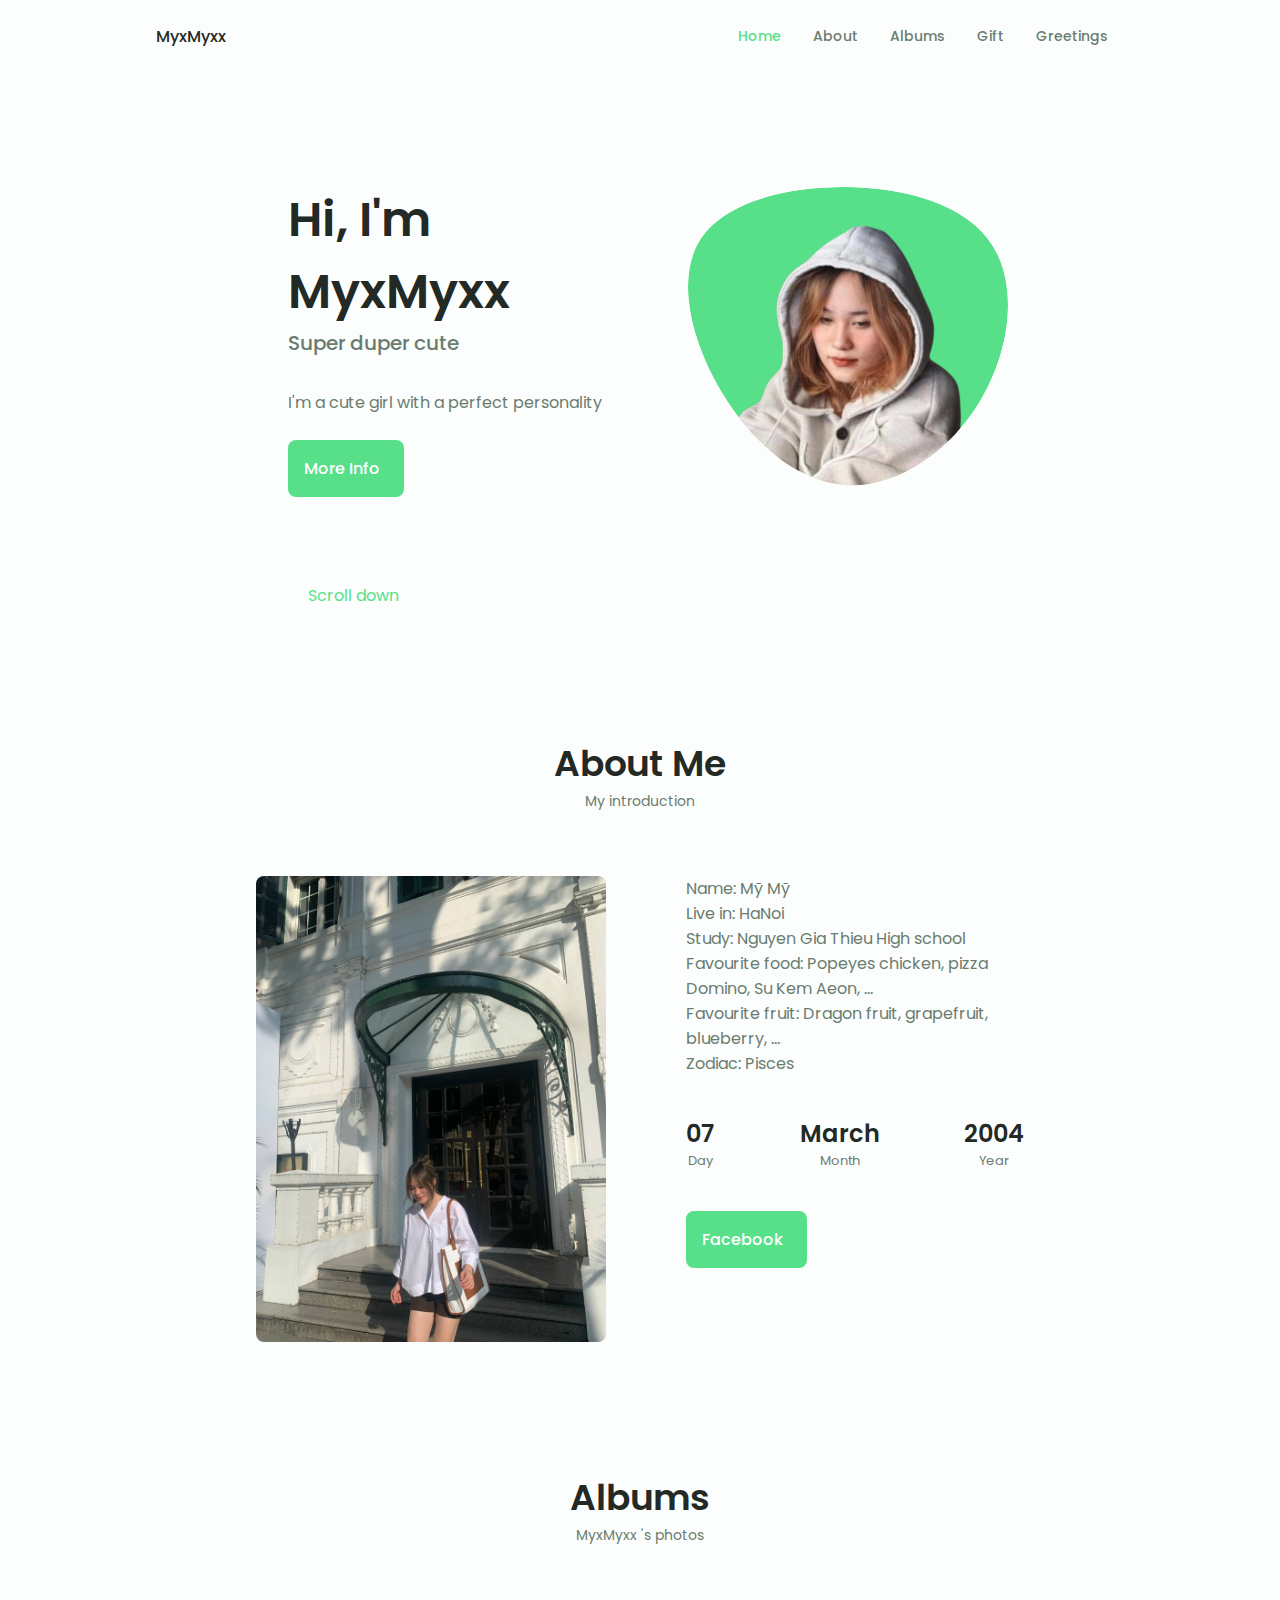
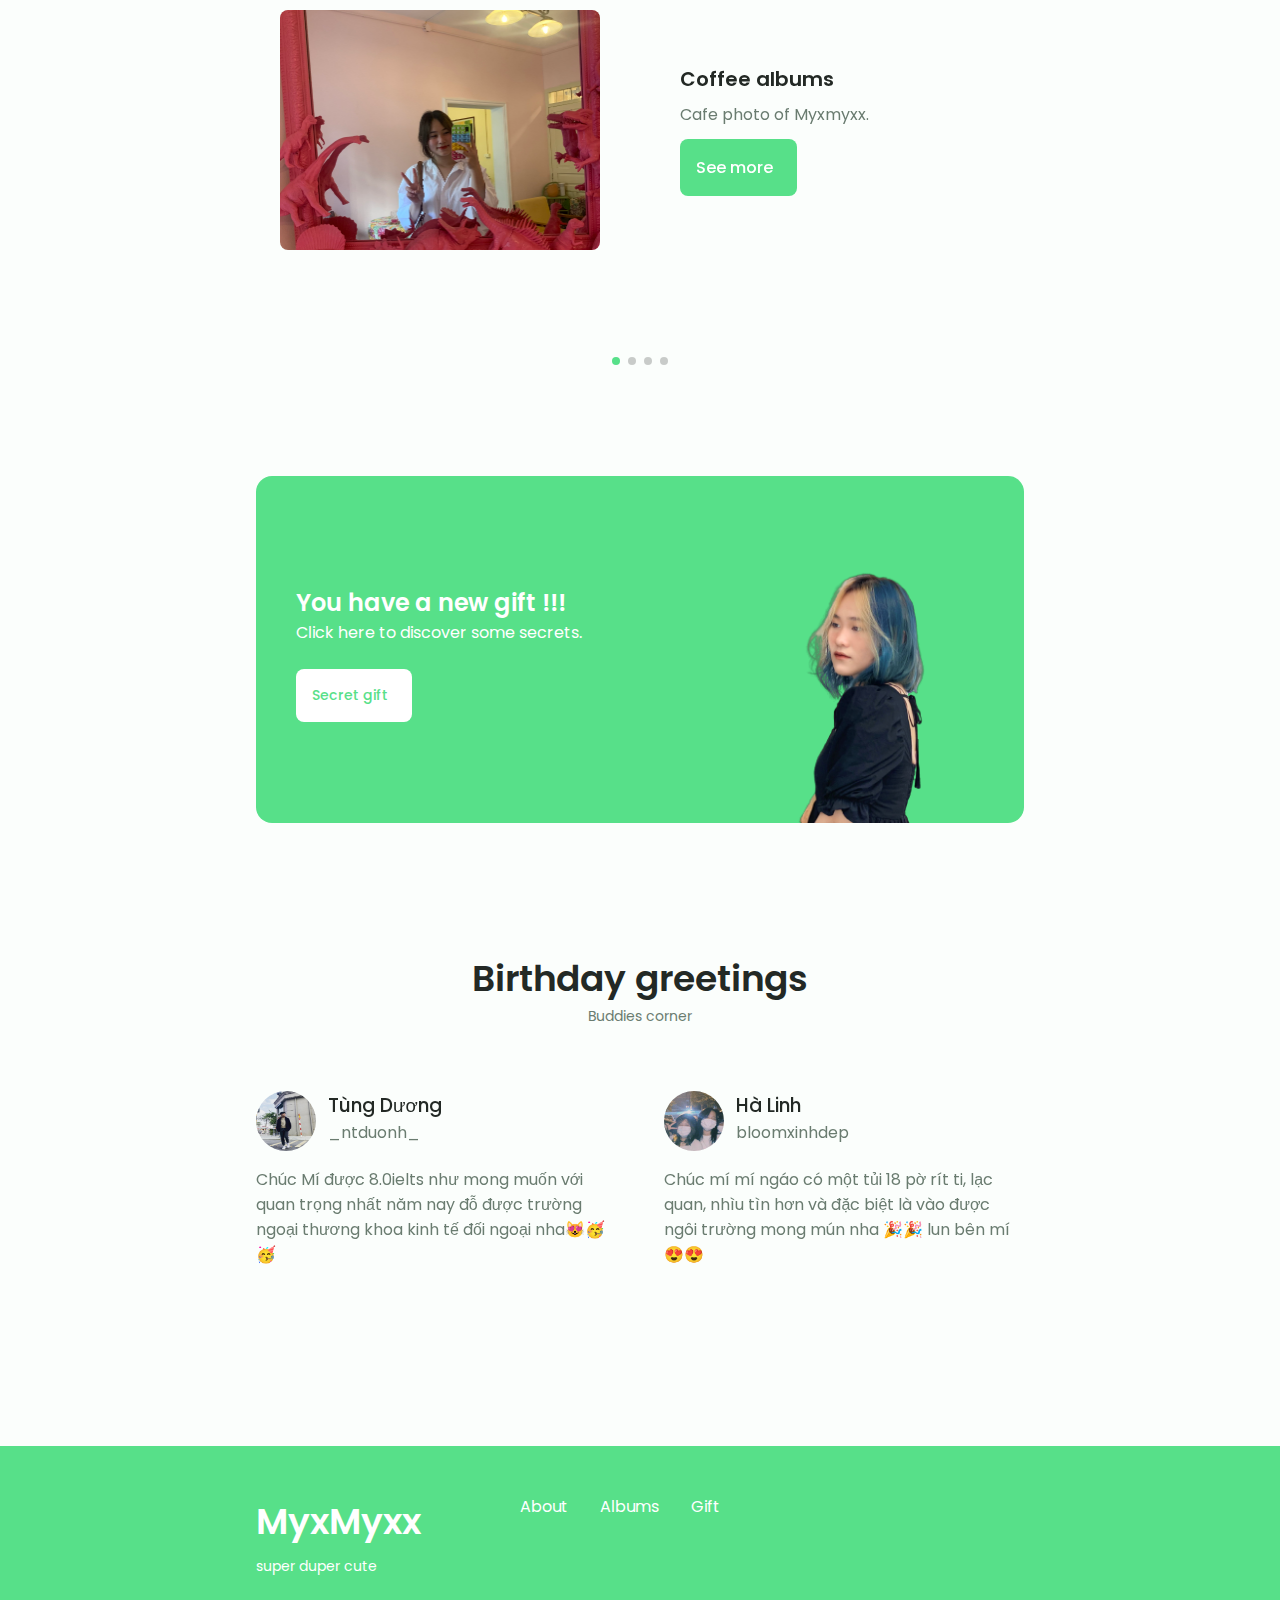
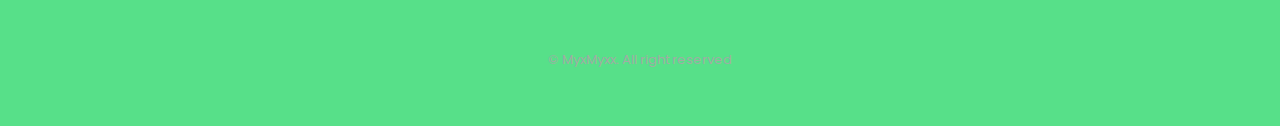
<file: index.html>
<!DOCTYPE html>
    <html lang="en">
    <head>
        <meta charset="UTF-8">
        <meta name="viewport" content="width=device-width, initial-scale=1.0">

        <!--==================== UNICONS ====================-->
        <link rel="stylesheet" href="https://unicons.iconscout.com/release/v4.0.0/css/line.css">
        
        <!--==================== SWIPER CSS ====================-->
        <link rel="stylesheet" href="assets/css/swiper-bundle.min.css">
        
        <!--==================== CSS ====================-->
        <link rel="stylesheet" href="assets/css/styles.css">

        <title>Myxmyxx Birthday Website</title>
    </head>
    <body>
        <!--==================== HEADER ====================-->
        <header class="header" id="header">
            <nav class="nav container">
                <a href="https://myxmyxx.github.io/" class="nav__logo">MyxMyxx</a>

                <div class="nav__menu" id="nav-menu">
                    <ul class="nav__list grid">
                        <li class="nav__item">
                            <a href="#home" class="nav__link active-link">
                                <i class="uil uil-estate nav__icon"></i> Home
                            </a>
                        </li>
                        <li class="nav__item">
                            <a href="#about" class="nav__link">
                                <i class="uil uil-user nav__icon"></i> About
                            </a>
                        </li>
                        <li class="nav__item">
                            <a href="#album" class="nav__link">
                                <i class="uil uil-scenery nav__icon"></i> Albums
                            </a>
                        </li>
                        <li class="nav__item">
                            <a href="#gift" class="nav__link">
                                <i class="uil uil-gift nav__icon"></i> Gift
                            </a>
                        </li>
                        <li class="nav__item">
                            <a href="#greetings" class="nav__link">
                                <i class="uil uil-document-layout-left nav__icon"></i> Greetings
                            </a>
                        </li>
                    </ul>
                    <i class="uil uil-times nav__close" id="nav-close"></i>
                </div>
                
                <div class="nav__btns">
                    <!-- Theme change button -->
                    <i class="uil uil-moon change-theme" id="theme-button"></i>

                    <div class="nav__toggle" id="nav-toggle">
                        <i class="uil uil-apps"></i>
                    </div>
                </div>
            </nav>
        </header>

        <!--==================== MAIN ====================-->
        <main class="main">
            <!--==================== HOME ====================-->
            <section class="home section" id="home">
                <div class="home__container container grid">
                    <div class="home__content grid">
                        <div class="home__social">
                            <a href="https://www.instagram.com/myxmyxy" target="_blank" class="home__social-icon">
                                <i class="uil uil-instagram"></i>
                            </a>

                            <a href="https://www.facebook.com/myxmyxyy" target="_blank" class="home__social-icon">
                                <i class="uil uil-facebook"></i>
                            </a>

                            <a href="https://vsco.co/myxmyxyy/gallery" target="_blank" class="home__social-icon">
                                <i class="uil uil-shutter-alt"></i>
                            </a>
                        </div>

                        <div class="home__img">
                            <svg class="home__blob" viewBox="0 0 200 187" xmlns="http://www.w3.org/2000/svg" xmlns:xlink="http://www.w3.org/1999/xlink">
                                <mask id="mask0" mask-type="alpha">
                                    <path d="M190.312 36.4879C206.582 62.1187 201.309 102.826 182.328 134.186C163.346 165.547 
                                    130.807 187.559 100.226 186.353C69.6454 185.297 41.0228 161.023 21.7403 129.362C2.45775 
                                    97.8511 -7.48481 59.1033 6.67581 34.5279C20.9871 10.1032 59.7028 -0.149132 97.9666 
                                    0.00163737C136.23 0.303176 174.193 10.857 190.312 36.4879Z"/>
                                </mask>
                                <g mask="url(#mask0)">
                                    <path d="M190.312 36.4879C206.582 62.1187 201.309 102.826 182.328 134.186C163.346 
                                    165.547 130.807 187.559 100.226 186.353C69.6454 185.297 41.0228 161.023 21.7403 
                                    129.362C2.45775 97.8511 -7.48481 59.1033 6.67581 34.5279C20.9871 10.1032 59.7028 
                                    -0.149132 97.9666 0.00163737C136.23 0.303176 174.193 10.857 190.312 36.4879Z"/>
                                    <image class="home__blob-img" x='12' y='18' xlink:href="assets/img/profile.png"/>
                                </g>
                            </svg>
                        </div>

                        <div class="home__data">
                            <h1 class="home__title">Hi, I'm MyxMyxx</h1>
                            <h3 class="home__subtitle">Super duper cute</h3>
                            <p class="home__description">I'm a cute girl with a perfect personality</p>
                            <br/>
                            <a href="#about" class="button button--flex">
                                More Info <i class="uil uil-message button__icon"></i>
                            </a>
                        </div>
                    </div>
                    <div class="home__scroll">
                        <a href="#about" class="home__scroll-button button--flex">
                            <i class="uil uil-mouse-alt home__scroll-mouse"></i>
                            <span class="home__scroll-name">Scroll down</span>
                            <i class="uil uil-arrow-down home__scroll-arrow"></i>
                        </a>
                    </div>
                </div>
            </section>

            <!--==================== ABOUT ====================-->
            <section class="about section" id="about">
                <h2 class="section__title">About Me</h2>
                <span class="section__subtitle">My introduction</span>

                <div class="about__container container grid">
                    <img src="assets/img/about.jpg" alt="" class="about__img">
                    <div class="about__data">
                        <p class="about__description">
                            Name: Mỹ Mỹ<br>
                            Live in: HaNoi<br>
                            Study: Nguyen Gia Thieu High school<br>
                            Favourite food: Popeyes chicken, pizza Domino, Su Kem Aeon, ...<br>
                            Favourite fruit: Dragon fruit, grapefruit, blueberry, ...<br>
                            Zodiac: Pisces
                        </p>

                        <div class="about__info">
                            <div>
                                <span class="about__info-title">07</span>
                                <span class="about__info-name">Day</span>
                            </div>

                            <div>
                                <span class="about__info-title">March</span>
                                <span class="about__info-name">Month</span>
                            </div>

                            <div>
                                <span class="about__info-title">2004</span>
                                <span class="about__info-name">Year</span>
                            </div>

                        </div>

                        <div class="about__buttons">
                            <a href="https://www.facebook.com/myxmyxyy" target="_blank" class="button button--flex">
                                Facebook<i class="uil uil-user button__icon"></i>
                            </a>
                        </div>
                    </div>
                </div>
            </section>

            <!--==================== PORTFOLIO ====================-->
            <section class="portfolio section" id="album">
                <h2 class="section__title">Albums</h2>
                <span class="section__subtitle">MyxMyxx 's photos</span>

                <div class="portfolio__container container swiper-container">
                    <div class="swiper-wrapper">
                        <!--==================== PORTFOLIO 1 ====================-->
                        <div class="portfolio__content grid swiper-slide">
                            <img src="assets/images/slides/cafecover.jpg" alt="" class="portfolio__img">
                        
                            <div class="portfolio__data">
                                <h3 class="portfolio__title">Coffee albums</h3>
                                <p class="portfolio__description">Cafe photo of Myxmyxx.</p>
                                <a href="assets/demo/cafe.html" target="_blank" class="button button--flex buton--small portfolio__button">
                                    See more
                                    <i class="uil uil-arrow-right button__icon"></i>
                                </a>
                            </div>
                        </div>

                        <!--==================== PORTFOLIO 2 ====================-->
                        <div class="portfolio__content grid swiper-slide">
                            <img src="assets/images/slides/tripcover.jpg" alt="" class="portfolio__img">
                        
                            <div class="portfolio__data">
                                <h3 class="portfolio__title">Trip</h3>
                                <p class="portfolio__description">Myxmyxx 's vacation'.</p>
                                <a href="assets/demo/trip.html" target="_blank" class="button button--flex buton--small portfolio__button">
                                    See more
                                    <i class="uil uil-arrow-right button__icon"></i>
                                </a>
                            </div>
                        </div>

                        <!--==================== PORTFOLIO 3 ====================-->
                        <div class="portfolio__content grid swiper-slide">
                            <img src="assets/images/slides/whitehousecover.jpg" alt="" class="portfolio__img">
                        
                            <div class="portfolio__data">
                                <h3 class="portfolio__title">White house</h3>
                                <p class="portfolio__description">Visting a pretty white house in Hanoi.</p>
                                <a href="assets/demo/whitehouse.html" target="_blank" class="button button--flex buton--small portfolio__button">
                                    See more
                                    <i class="uil uil-arrow-right button__icon"></i>
                                </a>
                            </div>
                        </div>

                        <!--==================== PORTFOLIO 4 ====================-->
                        <div class="portfolio__content grid swiper-slide">
                            <img src="assets/images/slides/vincomcover.jpg" alt="" class="portfolio__img">
                        
                            <div class="portfolio__data">
                                <h3 class="portfolio__title">Vincom Phạm Ngọc Thạch</h3>
                                <p class="portfolio__description">MyxMyxx and Ninh Đanh buy starbuck in Vincom PNT.</p>
                                <a href="assets/demo/vincom.html" target="_blank" class="button button--flex buton--small portfolio__button">
                                    See more
                                    <i class="uil uil-arrow-right button__icon"></i>
                                </a>
                            </div>
                        </div>
                    </div>

                    <!-- Add Arrows -->
                    <div class="swiper-button-next">
                        <i class="uil uil-angle-right-b swiper-portfolio-icon"></i>
                    </div>
                    <div class="swiper-button-prev">
                        <i class="uil uil-angle-left-b swiper-portfolio-icon"></i>
                    </div>

                    <!-- Add Pagination  -->
                    <div class="swiper-pagination"></div>
    
                </div>

            </section>

            <!--==================== PROJECT IN MIND ====================-->
            <section class="project section" id="gift">
                <div class="project__bg">
                    <div class="project__container container grid">
                        <div class="project__data">
                            <h2 class="project__title">You have a new gift !!!</h2>
                            <p class="project__description">Click here to discover some secrets.</p>
                            <a href="#project" class="button button--flex button--white services__button">
                                Secret gift
                                <i class="uil uil-gift project__icon button__icon"></i>
                            </a>
                            <div class="services__modal">
                                <div class="services__modal-content">
                                    <h4 class="project__modal-title">Enter Pasword Here</h4>
                                    <i class="uil uil-times services__modal-close"></i>
    
                                    <ul class="services__modal-services grid">
                                        <li class="services__modal-service">
                                            <i class="uil uil-check-circle project__modal-icon" id="check" ></i>
                                            <input type="password" id="pass" class="project__input">
                                            <a href="#project" class="services__modal-icon">
                                                <i class="uil uil-arrow-right button__icon" onclick="checkPass()" ></i>
                                            </a>
                                        </li>
                                        <li class="services__modal-services grid" style="text-align: center;">
                                            <a href="#project" class="button button--flex button--white services__button gift" id="giftbtn">
                                                This is your gift! <i class="uil uil-gift project__icon button__icon"></i>
                                            </a>
                                        </li>
                                    </ul>
                                </div>
                                
                            </div>
                            <div class="services__modal">
                                <div class="services__modal-content">
                                    <h4 class="project__modal-title">Happy birthday</h4>
                                    <i class="uil uil-times services__modal-close"></i>
    
                                    <ul class="services__modal-services grid">
                                        <li class="services__modal-service">
                                            <video src="assets/images/gift.mp4" id="video" controls ></video>
                                        </li>
                                    </ul>
                                </div>
                            </div>
                        </div>
                        <img src="assets/img/project.png" alt="" class="project__img">
                    </div>
                </div>

            </section>

            <!--==================== TESTIMONIAL ====================-->
            <section class="testimonial section" id="greetings">
                <h2 class="section__title">Birthday greetings</h2>
                <span class="section__subtitle">Buddies corner</span>

                <div class="testimonial__container container swiper-container">
                    <div class="swiper-wrapper">

                        <!--==================== Duong ====================-->
                        <div class="testimonial__content swiper-slide">
                            <div class="testimonial__data">
                                <div class="testimonial__header">
                                    <img src="assets/images/greetings/duong.jpg" alt="" class="testimonial__img">
                                
                                    <div>
                                        <h3 class="testimonial__name">Tùng Dương</h3>
                                        <span class="testimonial1__client">_ntduonh_</span>
                                    </div>
                                </div>

                                <div>
                                    <i class="uil uil-star testimonial__icon-star"></i>
                                    <i class="uil uil-star testimonial__icon-star"></i>
                                    <i class="uil uil-star testimonial__icon-star"></i>
                                    <i class="uil uil-star testimonial__icon-star"></i>
                                    <i class="uil uil-star testimonial__icon-star"></i>
                                </div>
                            </div>

                            <p class="testimonial__description">Chúc Mí được 8.0ielts như mong muốn với quan trọng nhất năm nay đỗ được trường ngoại thương khoa kinh tế đối ngoại nha😻🥳🥳
                            </p>
                            
                        </div>

                        <!--==================== Ha Linh ====================-->
                        <div class="testimonial__content swiper-slide">
                            <div class="testimonial__data">
                                <div class="testimonial__header">
                                    <img src="assets/images/greetings/halinh.jpg" alt="" class="testimonial__img">
                                
                                    <div>
                                        <h3 class="testimonial__name">Hà Linh</h3>
                                        <span class="testimonial1__client">bloomxinhdep</span>
                                    </div>
                                </div>

                                <div>
                                    <i class="uil uil-star testimonial__icon-star"></i>
                                    <i class="uil uil-star testimonial__icon-star"></i>
                                    <i class="uil uil-star testimonial__icon-star"></i>
                                    <i class="uil uil-star testimonial__icon-star"></i>
                                    <i class="uil uil-star testimonial__icon-star"></i>
                                </div>
                            </div>

                            <p class="testimonial__description">Chúc mí mí ngáo có một tủi 18 pờ rít ti, lạc quan, nhìu tìn hơn và đặc biệt là vào được ngôi trường mong mún nha 🎉🎉 lun bên mí 😍😍
                            </p>
                            
                        </div>

                        <!--==================== Khánh Linh ====================-->
                        <div class="testimonial__content swiper-slide">
                            <div class="testimonial__data">
                                <div class="testimonial__header">
                                    <img src="assets/images/greetings/klinh.jpg" alt="" class="testimonial__img">
                                
                                    <div>
                                        <h3 class="testimonial__name">Khánh Linh</h3>
                                        <span class="testimonial1__client">klnh.hln</span>
                                    </div>
                                </div>

                                <div>
                                    <i class="uil uil-star testimonial__icon-star"></i>
                                    <i class="uil uil-star testimonial__icon-star"></i>
                                    <i class="uil uil-star testimonial__icon-star"></i>
                                    <i class="uil uil-star testimonial__icon-star"></i>
                                    <i class="uil uil-star testimonial__icon-star"></i>
                                </div>
                            </div>

                            <p class="testimonial__description">Chúc mí 18 tủi tiếp tục có kl 🎉
                            </p>
                            
                        </div>

                        <!--==================== Thanh Thảo ====================-->
                        <div class="testimonial__content swiper-slide">
                            <div class="testimonial__data">
                                <div class="testimonial__header">
                                    <img src="assets/images/greetings/thanhthao.jpg" alt="" class="testimonial__img">
                                
                                    <div>
                                        <h3 class="testimonial__name">Thanh Thảo</h3>
                                        <span class="testimonial1__client">_thanhthaoow</span>
                                    </div>
                                </div>

                                <div>
                                    <i class="uil uil-star testimonial__icon-star"></i>
                                    <i class="uil uil-star testimonial__icon-star"></i>
                                    <i class="uil uil-star testimonial__icon-star"></i>
                                    <i class="uil uil-star testimonial__icon-star"></i>
                                    <i class="uil uil-star testimonial__icon-star"></i>
                                </div>
                            </div>

                            <p class="testimonial__description">heppi birthdayy mỹ mỹ héhe 🎈🎉
                                tuổi 18 thật đẹp nha vui vẻ nhiều năng lượng và luôn quan tâm mng như z ❤️‍🔥✨ iu
                            </p>
                            
                        </div>

                        <!--==================== Phuong Trang ====================-->
                        <div class="testimonial__content swiper-slide">
                            <div class="testimonial__data">
                                <div class="testimonial__header">
                                    <img src="assets/images/greetings/phuongtrang.jpg" alt="" class="testimonial__img">
                                
                                    <div>
                                        <h3 class="testimonial__name">Phương Trang</h3>
                                        <span class="testimonial1__client">phgtrang_0301</span>
                                    </div>
                                </div>

                                <div>
                                    <i class="uil uil-star testimonial__icon-star"></i>
                                    <i class="uil uil-star testimonial__icon-star"></i>
                                    <i class="uil uil-star testimonial__icon-star"></i>
                                    <i class="uil uil-star testimonial__icon-star"></i>
                                    <i class="uil uil-star testimonial__icon-star"></i>
                                </div>
                            </div>

                            <p class="testimonial__description">Chúc mũ mũ tuổi mới luôn vui vẻ và bớt tăng động</p>
                            
                        </div>

                        <!--==================== Dieu Linh ====================-->
                        <div class="testimonial__content swiper-slide">
                            <div class="testimonial__data">
                                <div class="testimonial__header">
                                    <img src="assets/images/greetings/dieulinh.jpg" alt="" class="testimonial__img">
                                
                                    <div>
                                        <h3 class="testimonial__name">Diệu Linh</h3>
                                        <span class="testimonial1__client">iamlinhh.iwy</span>
                                    </div>
                                </div>

                                <div>
                                    <i class="uil uil-star testimonial__icon-star"></i>
                                    <i class="uil uil-star testimonial__icon-star"></i>
                                    <i class="uil uil-star testimonial__icon-star"></i>
                                    <i class="uil uil-star testimonial__icon-star"></i>
                                    <i class="uil uil-star testimonial__icon-star"></i>
                                </div>
                            </div>

                            <p class="testimonial__description">Chúc tình iu mí mí tuổi mới bớt nghiện shopee, đỗ đại học nhé còn 120 ngày 🥳
                            </p>
                            
                        </div>

                        <!--==================== Thúy Hường ====================-->
                        <div class="testimonial__content swiper-slide">
                            <div class="testimonial__data">
                                <div class="testimonial__header">
                                    <img src="assets/images/greetings/thuyhuong.png" alt="" class="testimonial__img">
                                
                                    <div>
                                        <h3 class="testimonial__name">Nguyễn Thúy Hường</h3>
                                        <span class="testimonial1__client">ngthuy.huong</span>
                                    </div>
                                </div>

                                <div>
                                    <i class="uil uil-star testimonial__icon-star"></i>
                                    <i class="uil uil-star testimonial__icon-star"></i>
                                    <i class="uil uil-star testimonial__icon-star"></i>
                                    <i class="uil uil-star testimonial__icon-star"></i>
                                    <i class="uil uil-star testimonial__icon-star"></i>
                                </div>
                            </div>

                            <p class="testimonial__description">Chúc Mỹ luôn vui vẻ, k suy nghĩ linh tinh nữa, thật hạnh phúc và đặc biệt là đỗ đại học trường mong muốn nha😘😘😘</p>
                            
                        </div>

                        <!--==================== Quanh Du ====================-->
                        <div class="testimonial__content swiper-slide">
                            <div class="testimonial__data">
                                <div class="testimonial__header">
                                    <img src="assets/images/greetings/quangdu.jpg" alt="" class="testimonial__img">
                                
                                    <div>
                                        <h3 class="testimonial__name">Quanh Dư</h3>
                                        <span class="testimonial1__client">_quanhdu</span>
                                    </div>
                                </div>

                                <div>
                                    <i class="uil uil-star testimonial__icon-star"></i>
                                    <i class="uil uil-star testimonial__icon-star"></i>
                                    <i class="uil uil-star testimonial__icon-star"></i>
                                    <i class="uil uil-star testimonial__icon-star"></i>
                                    <i class="uil uil-star testimonial__icon-star"></i>
                                </div>
                            </div>

                            <p class="testimonial__description">Chúc mừng sinh nhật mah babi mỹ mỹ. Chúc babi tuổi mới có thật nhiều niềm vui, đỗ được trường mình thích và nhớ là phải giữ gìn sức khoẻ đấy nhó. Tui vẫn sẽ luôn đồng hành với babi trong tuổi 18 này, yêu rất nhìuuu</p>
                            
                        </div>

                        <!--==================== Huy ====================-->
                        <div class="testimonial__content swiper-slide">
                            <div class="testimonial__data">
                                <div class="testimonial__header">
                                    <img src="assets/images/greetings/huy.jpg" alt="" class="testimonial__img">
                                
                                    <div>
                                        <h3 class="testimonial__name">Huy Nguyễn</h3>
                                        <span class="testimonial1__client">hnnahhh._</span>
                                    </div>
                                </div>

                                <div>
                                    <i class="uil uil-star testimonial__icon-star"></i>
                                    <i class="uil uil-star testimonial__icon-star"></i>
                                    <i class="uil uil-star testimonial__icon-star"></i>
                                    <i class="uil uil-star testimonial__icon-star"></i>
                                    <i class="uil uil-star testimonial__icon-star"></i>
                                </div>
                            </div>

                            <p class="testimonial__description">Chúc mỹ tuổi mới bớt ngáo, bớt trẩu, bớt thiểu năng và đỗ đhoc nv1 để đi pay và thật là last-long vs nyeu để được đi ăn ké đám cưới ^^</p>
                            
                        </div>

                        <!--==================== Ngô Hiếu ====================-->
                        <div class="testimonial__content swiper-slide">
                            <div class="testimonial__data">
                                <div class="testimonial__header">
                                    <img src="assets/images/greetings/ngohieu.jpg" alt="" class="testimonial__img">
                                
                                    <div>
                                        <h3 class="testimonial__name">Ngô Hiếu</h3>
                                        <span class="testimonial1__client">Bắp Bíu</span>
                                    </div>
                                </div>

                                <div>
                                    <i class="uil uil-star testimonial__icon-star"></i>
                                    <i class="uil uil-star testimonial__icon-star"></i>
                                    <i class="uil uil-star testimonial__icon-star"></i>
                                    <i class="uil uil-star testimonial__icon-star"></i>
                                    <i class="uil uil-star testimonial__icon-star"></i>
                                </div>
                            </div>

                            <p class="testimonial__description">Chúc mừng sinh nhật Mỹ Mỹ nè.
                                Mong em xinh đẹp, dũng cảm, dịu dàng và luôn đứng vững trên đôi chân của mình.
                                Chúc em có một tuổi 18 thật rực rỡ và đầy ý nghĩa !
                            </p>
                            
                        </div>

                        <!--==================== Duy Trứng ====================-->
                        <div class="testimonial__content swiper-slide">
                            <div class="testimonial__data">
                                <div class="testimonial__header">
                                    <img src="assets/images/greetings/trung.jpg" alt="" class="testimonial__img">
                                
                                    <div>
                                        <h3 class="testimonial__name">Duy Trứng</h3>
                                        <span class="testimonial1__client">duy.trungg</span>
                                    </div>
                                </div>

                                <div>
                                    <i class="uil uil-star testimonial__icon-star"></i>
                                    <i class="uil uil-star testimonial__icon-star"></i>
                                    <i class="uil uil-star testimonial__icon-star"></i>
                                    <i class="uil uil-star testimonial__icon-star"></i>
                                    <i class="uil uil-star testimonial__icon-star"></i>
                                </div>
                            </div>

                            <p class="testimonial__description">Chúc Mỹ năm nay thi đỗ đại học<br>với cả ở bên anh tôi lâu vl lâu nhé
                            </p>
                            
                        </div>

                        <!--==================== Thu ====================-->
                        <div class="testimonial__content swiper-slide">
                            <div class="testimonial__data">
                                <div class="testimonial__header">
                                    <img src="assets/images/greetings/thu.jpg" alt="" class="testimonial__img">
                                
                                    <div>
                                        <h3 class="testimonial__name">Vũ Minh Thu</h3>
                                        <span class="testimonial1__client">vmngggth</span>
                                    </div>
                                </div>

                                <div>
                                    <i class="uil uil-star testimonial__icon-star"></i>
                                    <i class="uil uil-star testimonial__icon-star"></i>
                                    <i class="uil uil-star testimonial__icon-star"></i>
                                    <i class="uil uil-star testimonial__icon-star"></i>
                                    <i class="uil uil-star testimonial__icon-star"></i>
                                </div>
                            </div>

                            <p class="testimonial__description">Chúc Mẫy Mẫy sinh nhật zui zẻ, giựt được học bổng trường ngol! Yeeee
                            </p>
                            
                        </div>

                        <!--==================== Đình Tùng ====================-->
                        <div class="testimonial__content swiper-slide">
                            <div class="testimonial__data">
                                <div class="testimonial__header">
                                    <img src="assets/images/greetings/kem.jpg" alt="" class="testimonial__img">
                                
                                    <div>
                                        <h3 class="testimonial__name">Đình Tùng</h3>
                                        <span class="testimonial1__client">iKemi</span>
                                    </div>
                                </div>

                                <div>
                                    <i class="uil uil-star testimonial__icon-star"></i>
                                    <i class="uil uil-star testimonial__icon-star"></i>
                                    <i class="uil uil-star testimonial__icon-star"></i>
                                    <i class="uil uil-star testimonial__icon-star"></i>
                                    <i class="uil uil-star testimonial__icon-star"></i>
                                </div>
                            </div>

                            <p class="testimonial__description">Chúc Mẫy Mẫy tuổi mới nhiều sức khỏe, may mắn và đạt được tất cả những gì mình mong muốn nha 🍀</p>
                            
                        </div>

                        <!--==================== Minh Ngô ====================-->
                        <div class="testimonial__content swiper-slide">
                            <div class="testimonial__data">
                                <div class="testimonial__header">
                                    <img src="assets/images/greetings/minhngo.jpg" alt="" class="testimonial__img">
                                
                                    <div>
                                        <h3 class="testimonial__name">Ngô Nhật Minh</h3>
                                        <span class="testimonial1__client">Xuân Bắc Long biên</span>
                                    </div>
                                </div>

                                <div>
                                    <i class="uil uil-star testimonial__icon-star"></i>
                                    <i class="uil uil-star testimonial__icon-star"></i>
                                    <i class="uil uil-star testimonial__icon-star"></i>
                                    <i class="uil uil-star testimonial__icon-star"></i>
                                    <i class="uil uil-star testimonial__icon-star"></i>
                                </div>
                            </div>

                            <p class="testimonial__description">Mừng thọ cụ.<br> From sơn tùng nguyễn văn cừ with love</p>
                            
                        </div>

                        <!--==================== Dương Minh ====================-->
                        <div class="testimonial__content swiper-slide">
                            <div class="testimonial__data">
                                <div class="testimonial__header">
                                    <img src="assets/images/greetings/duongminh.jpg" alt="" class="testimonial__img">
                                
                                    <div>
                                        <h3 class="testimonial__name">Dương Minh</h3>
                                        <span class="testimonial1__client">pdminhz</span>
                                    </div>
                                </div>

                                <div>
                                    <i class="uil uil-star testimonial__icon-star"></i>
                                    <i class="uil uil-star testimonial__icon-star"></i>
                                    <i class="uil uil-star testimonial__icon-star"></i>
                                    <i class="uil uil-star testimonial__icon-star"></i>
                                    <i class="uil uil-star testimonial__icon-star"></i>
                                </div>
                            </div>

                            <p class="testimonial__description">Chúc MyxMyx năm mới nhớ dc tên anh.<br/>
                                Thi dhoc xong đi ăn pún cá vứi nghe truỵn ma nhớ.
                            </p>
                            
                        </div>

                        <!--==================== Thắng ====================-->
                        <div class="testimonial__content swiper-slide">
                            <div class="testimonial__data">
                                <div class="testimonial__header">
                                    <img src="assets/images/greetings/thang.jpg" alt="" class="testimonial__img">
                                
                                    <div>
                                        <h3 class="testimonial__name">Thắng Phạm</h3>
                                        <span class="testimonial1__client">shinichi0703</span>
                                    </div>
                                </div>

                                <div>
                                    <i class="uil uil-star testimonial__icon-star"></i>
                                    <i class="uil uil-star testimonial__icon-star"></i>
                                    <i class="uil uil-star testimonial__icon-star"></i>
                                    <i class="uil uil-star testimonial__icon-star"></i>
                                    <i class="uil uil-star testimonial__icon-star"></i>
                                </div>
                            </div>

                            <p class="testimonial__description">Chúc mỹ mỹ sinh nhật vui vẻ. Chúc em tuổi mới trưởng thành hơn và gặt hái được nhiều thành công trong cuộc sống</p>
                            
                        </div>

                        <!--==================== Đình Long ====================-->
                        <div class="testimonial__content swiper-slide">
                            <div class="testimonial__data">
                                <div class="testimonial__header">
                                    <img src="assets/images/greetings/long.jpg" alt="" class="testimonial__img">
                                
                                    <div>
                                        <h3 class="testimonial__name">Long Đình</h3>
                                        <span class="testimonial1__client">l_o_n_g_d_i_n_h</span>
                                    </div>
                                </div>

                                <div>
                                    <i class="uil uil-star testimonial__icon-star"></i>
                                    <i class="uil uil-star testimonial__icon-star"></i>
                                    <i class="uil uil-star testimonial__icon-star"></i>
                                    <i class="uil uil-star testimonial__icon-star"></i>
                                    <i class="uil uil-star testimonial__icon-star"></i>
                                </div>
                            </div>

                            <p class="testimonial__description">Chúc mừng sinh nhật Myxmyx 🥳🥳 Chúc Myxmyx tủi mới ngày càng xinh đẹp và đỗ được trường theo đúng nguyện vọng của e nhaaa. Thi dhoc xong cta còn có kèo pay lắk tại núi Hàm Lợn nữa mak =))))) Chúc e với nda iu dài lâu iu đậm sâu nha (đừng bắt nạt nda quá nha 😢 a hỉu cảm giác của nda mà)</p>
                            
                        </div>
                    </div>

                    <!-- Add Pagination  -->
                    <div class="swiper-pagination swiper-pagination-testimonial"></div>
                </div>
            </section>

        </main>

        <!--==================== FOOTER ====================-->
        <footer class="footer">
            <div class="footer__bg">
                <div class="footer__container container grid">
                    <div>
                        <h1 class="footer__title">MyxMyxx</h1>
                        <span class="footer__subtitle">super duper cute</span>
                    </div>

                    <ul class="footer__links">
                        <li>
                            <a href="#about" class="footer__link">About</a>
                        </li>

                        <li>
                            <a href="#album" class="footer__link">Albums</a>
                        </li>

                        <li>
                            <a href="#gift" class="footer__link">Gift</a>
                        </li>
                    </ul>

                    <div class="footer__socials">
                        <a href="https://www.instagram.com/myxmyxy" target="_blank" class="footer__social">
                            <i class="uil uil-instagram"></i>
                        </a>

                        <a href="https://www.facebook.com/myxmyxyy" target="_blank" class="footer__social">
                            <i class="uil uil-facebook"></i>
                        </a>

                        <a href="https://vsco.co/myxmyxyy/gallery" target="_blank" class="footer__social">
                            <i class="uil uil-shutter-alt"></i>
                        </a>
                    </div>
                </div>

                <p class="footer__copy">&#169; MyxMyxx. All right reserved</p>
            </div>
            
        </footer>
        
        <!--==================== SCROLL TOP ====================-->
        <a href="#home" class="scrollup" id="scroll-up">
            <i class="uil uil-arrow-up scrollup__icon"></i>
        </a>

        <!--==================== SWIPER JS ====================-->
        <script src="assets/js/swiper-bundle.min.js"></script>

        <!--==================== MAIN JS ====================-->
        <script src="assets/js/main.js"></script>
    </body>
</html>
</file>
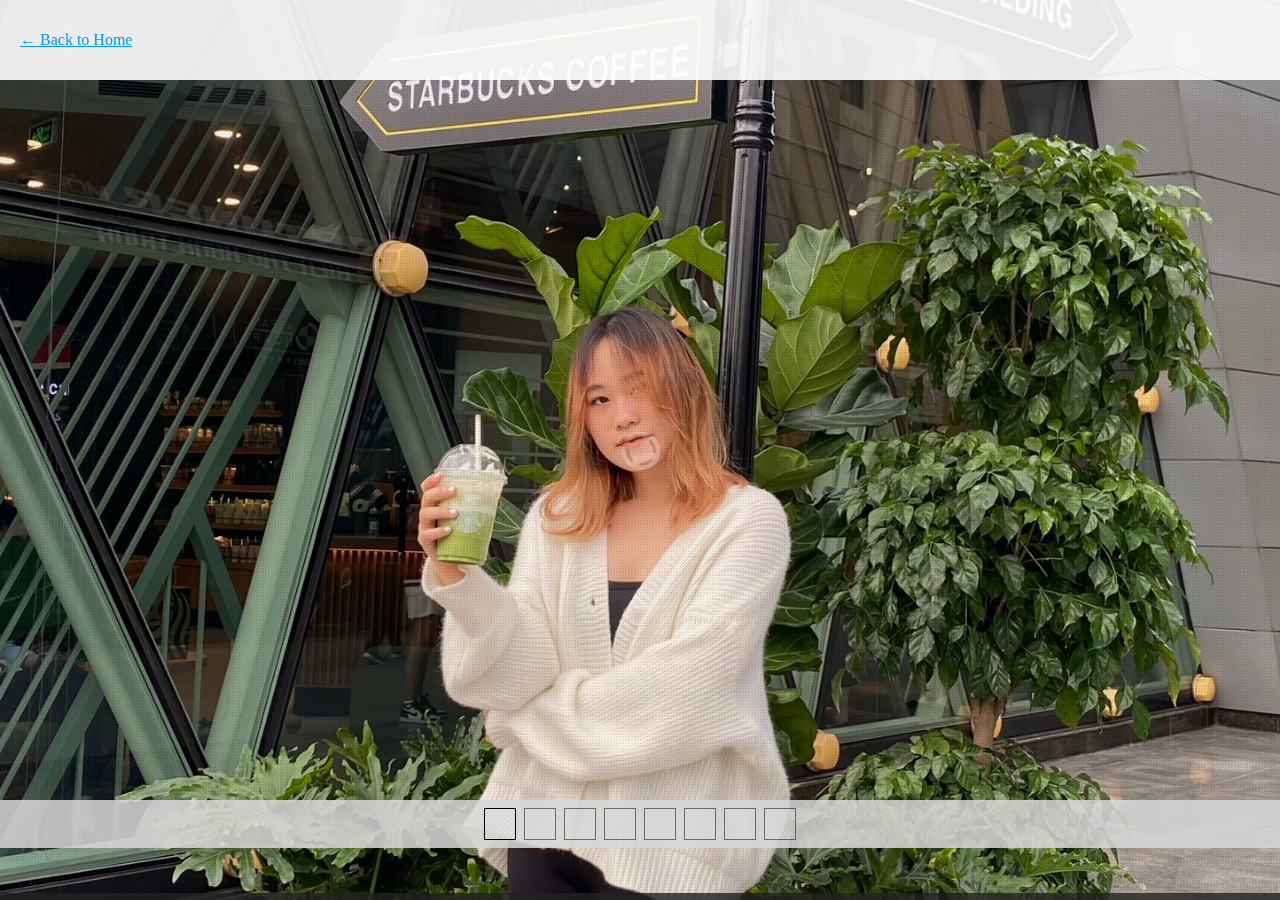
<file: assets/demo/cafe.html>
<!DOCTYPE html>
<!-- Camera is a Pixedelic free jQuery slideshow | Manuel Masia (designer and developer) --> 
<html> 
<head> 
    <meta http-equiv="Content-Type" content="text/html; charset=UTF-8" > 
    <title>Camera | a free jQuery slideshow by Pixedelic</title> 
    <meta name="description" content="Camera a free jQuery slideshow with many effects, transitions, adaptive layout, easy to customize, using canvas and mobile ready"> 
    <meta name="viewport" content="width=device-width, initial-scale=1">
    <!--///////////////////////////////////////////////////////////////////////////////////////////////////
    //
    //		Styles
    //
    ///////////////////////////////////////////////////////////////////////////////////////////////////--> 
    <link rel='stylesheet' id='camera-css'  href='../css/camera.css' type='text/css' media='all'> 
    <style>
		html,body {
			height: 100%;
			margin: 0;
			padding: 0;
		}
		a {
			color: #09f;
		}
		a:hover {
			text-decoration: none;
		}
		#back_to_camera {
			background: rgba(255,255,255,.9);
			clear: both;
			display: block;
			height: 40px;
			line-height: 40px;
			padding: 20px;
			position: relative;
			z-index: 1;
		}
		.fluid_container {
			bottom: 0;
			height: 100%;
			left: 0;
			position: fixed;
			right: 0;
			top: 0;
			z-index: 0;
		}
		#camera_wrap_4 {
			bottom: 0;
			height: 100%;
			left: 0;
			margin-bottom: 0!important;
			position: fixed;
			right: 0;
			top: 0;
		}
		.camera_bar {
			z-index: 2;
		}
		.camera_thumbs {
			margin-top: -100px;
			position: relative;
			z-index: 1;
		}
		.camera_thumbs_cont {
			border-radius: 0;
			-moz-border-radius: 0;
			-webkit-border-radius: 0;
		}
		.camera_overlayer {
			opacity: .1;
		}
	</style>

    <!--///////////////////////////////////////////////////////////////////////////////////////////////////
    //
    //		Scripts
    //
    ///////////////////////////////////////////////////////////////////////////////////////////////////--> 
    
    <script type='text/javascript' src='../scripts/jquery.min.js'></script>
    <script type='text/javascript' src='../scripts/jquery.mobile.customized.min.js'></script>
    <script type='text/javascript' src='../scripts/jquery.easing.1.3.js'></script> 
    <script type='text/javascript' src='../scripts/camera.min.js'></script> 
    
    <script>
		jQuery(function(){
			
			jQuery('#camera_wrap_4').camera({
				height: 'auto',
				loader: 'bar',
				pagination: false,
				thumbnails: true,
				hover: false,
				opacityOnGrid: false,
				imagePath: '../images/'
			});

		});
	</script>

</head>
<body>
	<div id="back_to_camera">
    	<a href="../../index.html">&larr; Back to Home</a>
    </div><!-- #back_to_camera -->
    
	<div class="fluid_container">
        <div class="camera_wrap camera_emboss pattern_1" id="camera_wrap_4">
			<div data-thumb="../images/slides/thumbs/header_bg.png" data-src="../images/slides/cafe1.jpg">
            </div>
            <div data-thumb="../images/slides/thumbs/header_bg.png" data-src="../images/slides/cafe2.jpg">
            </div>
            <div data-thumb="../images/slides/thumbs/header_bg.png" data-src="../images/slides/cafe3.jpg">
            </div>
            <div data-thumb="../images/slides/thumbs/header_bg.png" data-src="../images/slides/cafe4.jpg">
            </div>
            <div data-thumb="../images/slides/thumbs/header_bg.png" data-src="../images/slides/cafe5.jpg">
            </div>
            <div data-thumb="../images/slides/thumbs/header_bg.png" data-src="../images/slides/cafe6.jpg">
            </div>
            <div data-thumb="../images/slides/thumbs/header_bg.png" data-src="../images/slides/cafe7.jpg">
            </div>
			<div data-thumb="../images/slides/thumbs/header_bg.png" data-src="../images/slides/cafe8.jpg">
            </div>
        </div><!-- #camera_wrap_3 -->
		
    </div><!-- .fluid_container -->
</body> 
</html>
</file>
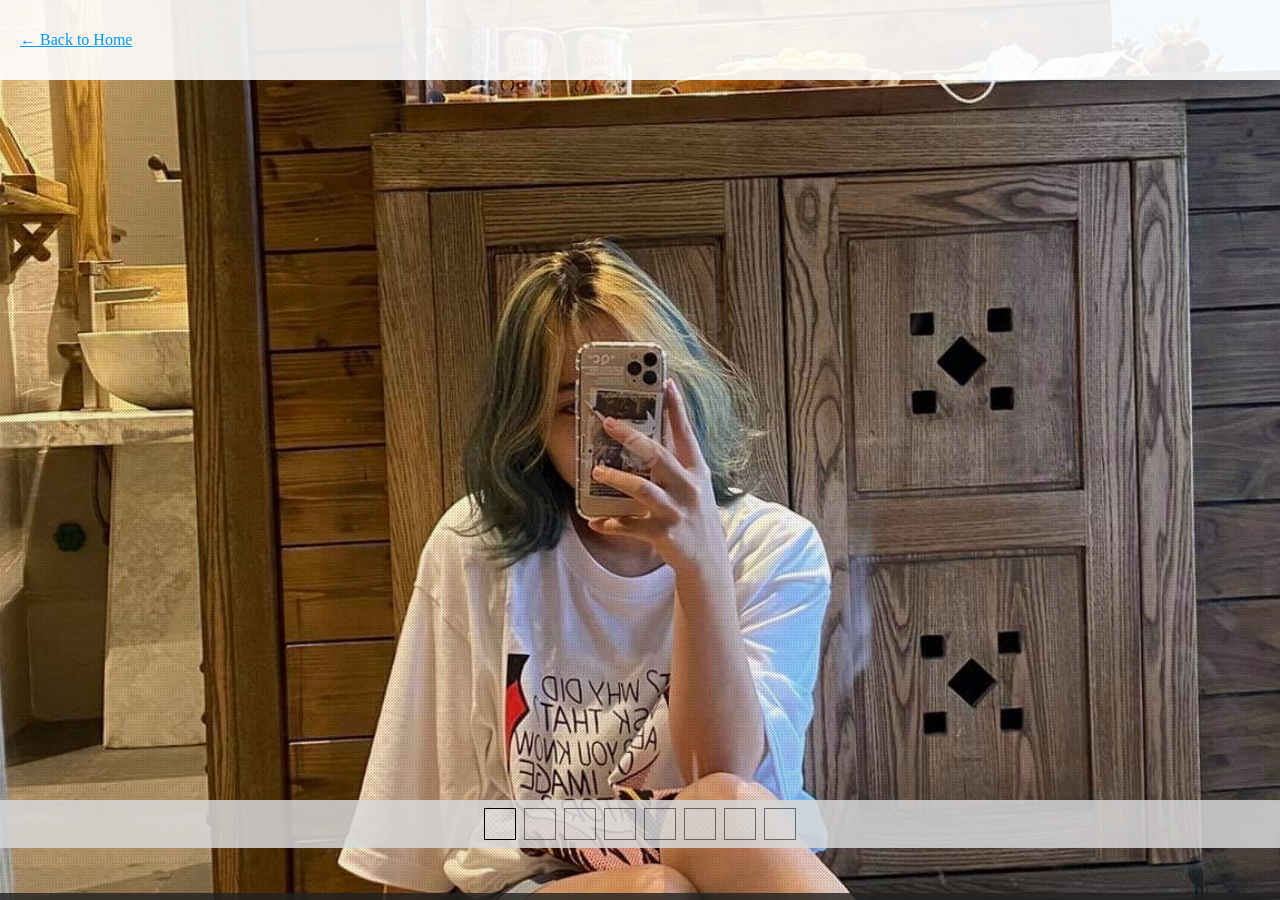
<file: assets/demo/trip.html>
<!DOCTYPE html>
<!-- Camera is a Pixedelic free jQuery slideshow | Manuel Masia (designer and developer) --> 
<html> 
<head> 
    <meta http-equiv="Content-Type" content="text/html; charset=UTF-8" > 
    <title>Camera | a free jQuery slideshow by Pixedelic</title> 
    <meta name="description" content="Camera a free jQuery slideshow with many effects, transitions, adaptive layout, easy to customize, using canvas and mobile ready"> 
    <meta name="viewport" content="width=device-width, initial-scale=1">
    <!--///////////////////////////////////////////////////////////////////////////////////////////////////
    //
    //		Styles
    //
    ///////////////////////////////////////////////////////////////////////////////////////////////////--> 
    <link rel='stylesheet' id='camera-css'  href='../css/camera.css' type='text/css' media='all'> 
    <style>
		html,body {
			height: 100%;
			margin: 0;
			padding: 0;
		}
		a {
			color: #09f;
		}
		a:hover {
			text-decoration: none;
		}
		#back_to_camera {
			background: rgba(255,255,255,.9);
			clear: both;
			display: block;
			height: 40px;
			line-height: 40px;
			padding: 20px;
			position: relative;
			z-index: 1;
		}
		.fluid_container {
			bottom: 0;
			height: 100%;
			left: 0;
			position: fixed;
			right: 0;
			top: 0;
			z-index: 0;
		}
		#camera_wrap_4 {
			bottom: 0;
			height: 100%;
			left: 0;
			margin-bottom: 0!important;
			position: fixed;
			right: 0;
			top: 0;
		}
		.camera_bar {
			z-index: 2;
		}
		.camera_thumbs {
			margin-top: -100px;
			position: relative;
			z-index: 1;
		}
		.camera_thumbs_cont {
			border-radius: 0;
			-moz-border-radius: 0;
			-webkit-border-radius: 0;
		}
		.camera_overlayer {
			opacity: .1;
		}
	</style>

    <!--///////////////////////////////////////////////////////////////////////////////////////////////////
    //
    //		Scripts
    //
    ///////////////////////////////////////////////////////////////////////////////////////////////////--> 
    
    <script type='text/javascript' src='../scripts/jquery.min.js'></script>
    <script type='text/javascript' src='../scripts/jquery.mobile.customized.min.js'></script>
    <script type='text/javascript' src='../scripts/jquery.easing.1.3.js'></script> 
    <script type='text/javascript' src='../scripts/camera.min.js'></script> 
    
    <script>
		jQuery(function(){
			
			jQuery('#camera_wrap_4').camera({
				height: 'auto',
				loader: 'bar',
				pagination: false,
				thumbnails: true,
				hover: false,
				opacityOnGrid: false,
				imagePath: '../images/'
			});

		});
	</script>

</head>
<body>
	<div id="back_to_camera">
    	<a href="../../index.html">&larr; Back to Home</a>
    </div><!-- #back_to_camera -->
    
	<div class="fluid_container">
        <div class="camera_wrap camera_emboss pattern_1" id="camera_wrap_4">
			<div data-thumb="../images/slides/thumbs/header_bg.png" data-src="../images/slides/trip1.jpg">
            </div>
            <div data-thumb="../images/slides/thumbs/header_bg.png" data-src="../images/slides/trip2.jpg">
            </div>
            <div data-thumb="../images/slides/thumbs/header_bg.png" data-src="../images/slides/trip3.jpg">
            </div>
            <div data-thumb="../images/slides/thumbs/header_bg.png" data-src="../images/slides/trip4.jpg">
            </div>
            <div data-thumb="../images/slides/thumbs/header_bg.png" data-src="../images/slides/trip5.jpg">
            </div>
            <div data-thumb="../images/slides/thumbs/header_bg.png" data-src="../images/slides/trip6.jpg">
            </div>
            <div data-thumb="../images/slides/thumbs/header_bg.png" data-src="../images/slides/trip7.jpg">
            </div>
			<div data-thumb="../images/slides/thumbs/header_bg.png" data-src="../images/slides/trip8.jpg">
            </div>
        </div><!-- #camera_wrap_3 -->

    </div><!-- .fluid_container -->
</body> 
</html>
</file>
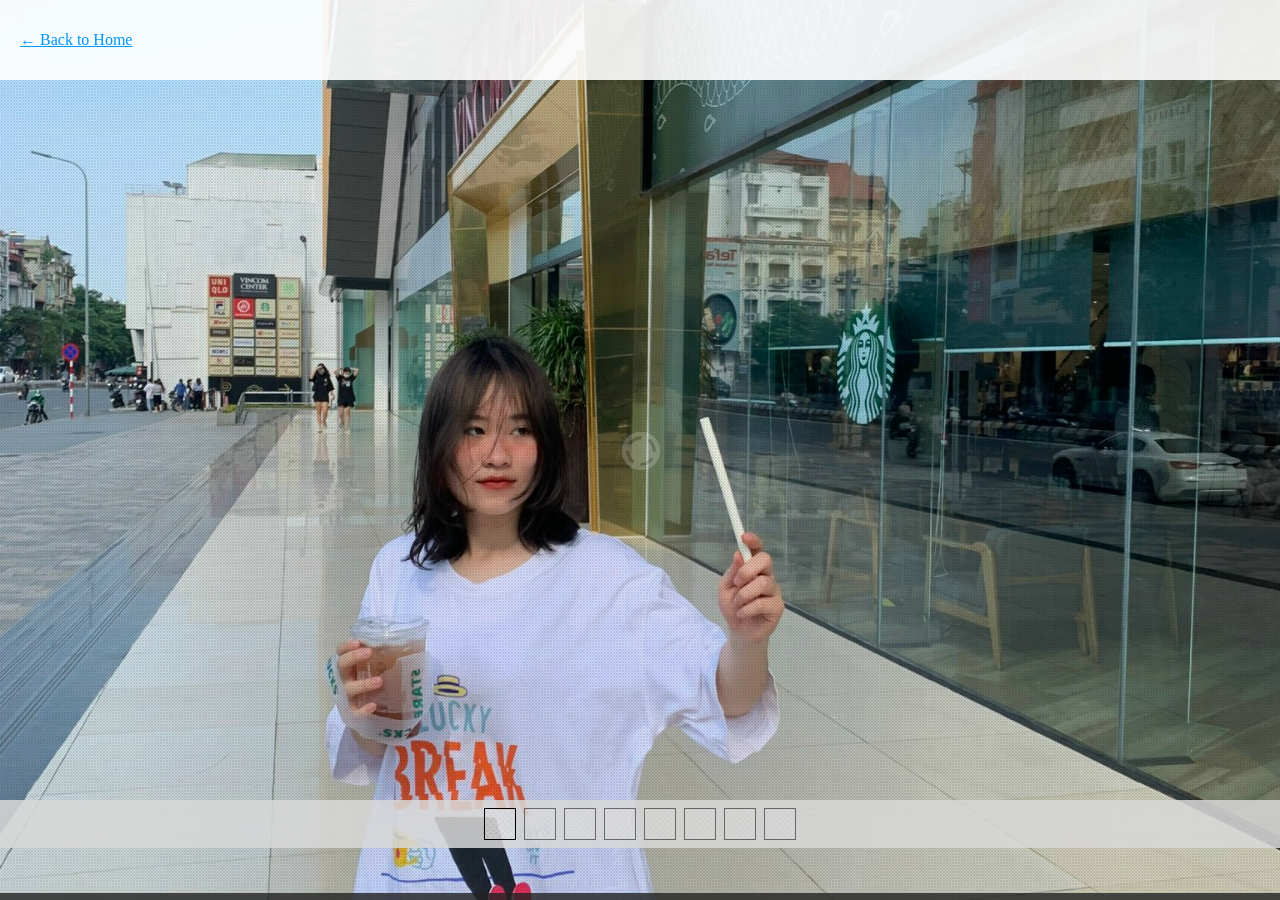
<file: assets/demo/vincom.html>
<!DOCTYPE html>
<!-- Camera is a Pixedelic free jQuery slideshow | Manuel Masia (designer and developer) --> 
<html> 
<head> 
    <meta http-equiv="Content-Type" content="text/html; charset=UTF-8" > 
    <title>Camera | a free jQuery slideshow by Pixedelic</title> 
    <meta name="description" content="Camera a free jQuery slideshow with many effects, transitions, adaptive layout, easy to customize, using canvas and mobile ready"> 
    <meta name="viewport" content="width=device-width, initial-scale=1">
    <!--///////////////////////////////////////////////////////////////////////////////////////////////////
    //
    //		Styles
    //
    ///////////////////////////////////////////////////////////////////////////////////////////////////--> 
    <link rel='stylesheet' id='camera-css'  href='../css/camera.css' type='text/css' media='all'> 
    <style>
		html,body {
			height: 100%;
			margin: 0;
			padding: 0;
		}
		a {
			color: #09f;
		}
		a:hover {
			text-decoration: none;
		}
		#back_to_camera {
			background: rgba(255,255,255,.9);
			clear: both;
			display: block;
			height: 40px;
			line-height: 40px;
			padding: 20px;
			position: relative;
			z-index: 1;
		}
		.fluid_container {
			bottom: 0;
			height: 100%;
			left: 0;
			position: fixed;
			right: 0;
			top: 0;
			z-index: 0;
		}
		#camera_wrap_4 {
			bottom: 0;
			height: 100%;
			left: 0;
			margin-bottom: 0!important;
			position: fixed;
			right: 0;
			top: 0;
		}
		.camera_bar {
			z-index: 2;
		}
		.camera_thumbs {
			margin-top: -100px;
			position: relative;
			z-index: 1;
		}
		.camera_thumbs_cont {
			border-radius: 0;
			-moz-border-radius: 0;
			-webkit-border-radius: 0;
		}
		.camera_overlayer {
			opacity: .1;
		}
	</style>

    <!--///////////////////////////////////////////////////////////////////////////////////////////////////
    //
    //		Scripts
    //
    ///////////////////////////////////////////////////////////////////////////////////////////////////--> 
    
    <script type='text/javascript' src='../scripts/jquery.min.js'></script>
    <script type='text/javascript' src='../scripts/jquery.mobile.customized.min.js'></script>
    <script type='text/javascript' src='../scripts/jquery.easing.1.3.js'></script> 
    <script type='text/javascript' src='../scripts/camera.min.js'></script> 
    
    <script>
		jQuery(function(){
			
			jQuery('#camera_wrap_4').camera({
				height: 'auto',
				loader: 'bar',
				pagination: false,
				thumbnails: true,
				hover: false,
				opacityOnGrid: false,
				imagePath: '../images/'
			});

		});
	</script>

</head>
<body>
	<div id="back_to_camera">
    	<a href="../../index.html">&larr; Back to Home</a>
    </div><!-- #back_to_camera -->
    
	<div class="fluid_container">
        <div class="camera_wrap camera_emboss pattern_1" id="camera_wrap_4">
			<div data-thumb="../images/slides/thumbs/header_bg.png" data-src="../images/slides/vincom1.jpg">
            </div>
            <div data-thumb="../images/slides/thumbs/header_bg.png" data-src="../images/slides/vincom2.jpg">
            </div>
            <div data-thumb="../images/slides/thumbs/header_bg.png" data-src="../images/slides/vincom3.jpg">
            </div>
            <div data-thumb="../images/slides/thumbs/header_bg.png" data-src="../images/slides/vincom4.jpg">
            </div>
            <div data-thumb="../images/slides/thumbs/header_bg.png" data-src="../images/slides/vincom5.jpg">
            </div>
            <div data-thumb="../images/slides/thumbs/header_bg.png" data-src="../images/slides/vincom6.jpg">
            </div>
            <div data-thumb="../images/slides/thumbs/header_bg.png" data-src="../images/slides/vincom7.jpg">
            </div>
			<div data-thumb="../images/slides/thumbs/header_bg.png" data-src="../images/slides/vincom8.jpg">
            </div>
        </div><!-- #camera_wrap_3 -->

    </div><!-- .fluid_container -->
</body> 
</html>
</file>
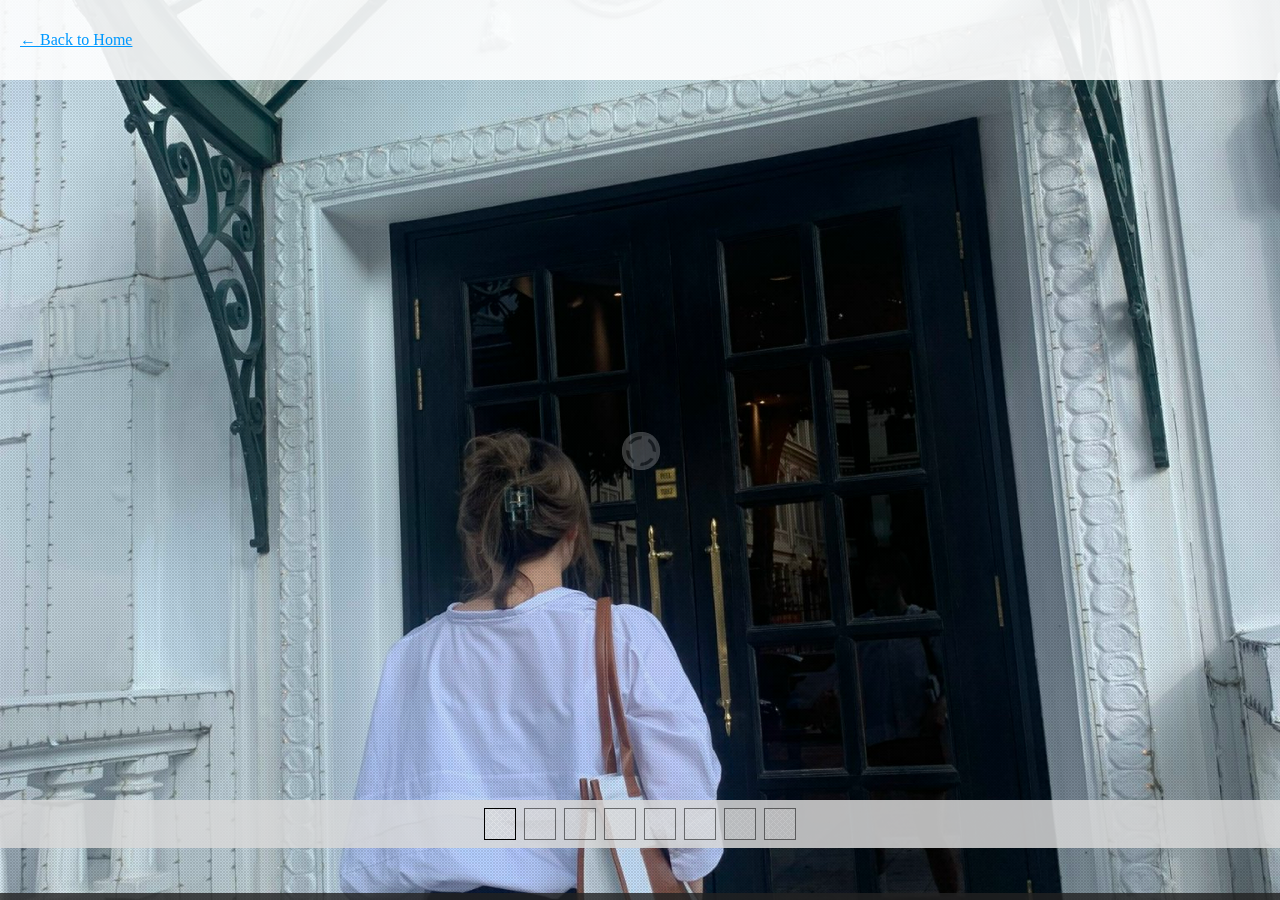
<file: assets/demo/whitehouse.html>
<!DOCTYPE html>
<!-- Camera is a Pixedelic free jQuery slideshow | Manuel Masia (designer and developer) --> 
<html> 
<head> 
    <meta http-equiv="Content-Type" content="text/html; charset=UTF-8" > 
    <title>Camera | a free jQuery slideshow by Pixedelic</title> 
    <meta name="description" content="Camera a free jQuery slideshow with many effects, transitions, adaptive layout, easy to customize, using canvas and mobile ready"> 
    <meta name="viewport" content="width=device-width, initial-scale=1">
    <!--///////////////////////////////////////////////////////////////////////////////////////////////////
    //
    //		Styles
    //
    ///////////////////////////////////////////////////////////////////////////////////////////////////--> 
    <link rel='stylesheet' id='camera-css'  href='../css/camera.css' type='text/css' media='all'> 
    <style>
		html,body {
			height: 100%;
			margin: 0;
			padding: 0;
		}
		a {
			color: #09f;
		}
		a:hover {
			text-decoration: none;
		}
		#back_to_camera {
			background: rgba(255,255,255,.9);
			clear: both;
			display: block;
			height: 40px;
			line-height: 40px;
			padding: 20px;
			position: relative;
			z-index: 1;
		}
		.fluid_container {
			bottom: 0;
			height: 100%;
			left: 0;
			position: fixed;
			right: 0;
			top: 0;
			z-index: 0;
		}
		#camera_wrap_4 {
			bottom: 0;
			height: 100%;
			left: 0;
			margin-bottom: 0!important;
			position: fixed;
			right: 0;
			top: 0;
		}
		.camera_bar {
			z-index: 2;
		}
		.camera_thumbs {
			margin-top: -100px;
			position: relative;
			z-index: 1;
		}
		.camera_thumbs_cont {
			border-radius: 0;
			-moz-border-radius: 0;
			-webkit-border-radius: 0;
		}
		.camera_overlayer {
			opacity: .1;
		}
	</style>

    <!--///////////////////////////////////////////////////////////////////////////////////////////////////
    //
    //		Scripts
    //
    ///////////////////////////////////////////////////////////////////////////////////////////////////--> 
    
    <script type='text/javascript' src='../scripts/jquery.min.js'></script>
    <script type='text/javascript' src='../scripts/jquery.mobile.customized.min.js'></script>
    <script type='text/javascript' src='../scripts/jquery.easing.1.3.js'></script> 
    <script type='text/javascript' src='../scripts/camera.min.js'></script> 
    
    <script>
		jQuery(function(){
			
			jQuery('#camera_wrap_4').camera({
				height: 'auto',
				loader: 'bar',
				pagination: false,
				thumbnails: true,
				hover: false,
				opacityOnGrid: false,
				imagePath: '../images/'
			});

		});
	</script>

</head>
<body>
	<div id="back_to_camera">
    	<a href="../../index.html">&larr; Back to Home</a>
    </div><!-- #back_to_camera -->
    
	<div class="fluid_container">
        <div class="camera_wrap camera_emboss pattern_1" id="camera_wrap_4">
			<div data-thumb="../images/slides/thumbs/header_bg.png" data-src="../images/slides/whitehouse1.jpg">
            </div>
            <div data-thumb="../images/slides/thumbs/header_bg.png" data-src="../images/slides/whitehouse2.jpg">
            </div>
            <div data-thumb="../images/slides/thumbs/header_bg.png" data-src="../images/slides/whitehouse3.jpg">
            </div>
            <div data-thumb="../images/slides/thumbs/header_bg.png" data-src="../images/slides/whitehouse4.jpg">
            </div>
            <div data-thumb="../images/slides/thumbs/header_bg.png" data-src="../images/slides/whitehouse5.jpg">
            </div>
            <div data-thumb="../images/slides/thumbs/header_bg.png" data-src="../images/slides/whitehouse6.jpg">
            </div>
            <div data-thumb="../images/slides/thumbs/header_bg.png" data-src="../images/slides/whitehouse7.jpg">
            </div>
			<div data-thumb="../images/slides/thumbs/header_bg.png" data-src="../images/slides/whitehouse8.jpg">
            </div>
        </div><!-- #camera_wrap_3 -->

    </div><!-- .fluid_container -->
</body> 
</html>
</file>
<file: assets/css/styles.css>
/*==================== GOOGLE FONTS ====================*/
@import url('https://fonts.googleapis.com/css2?family=Poppins:wght@400;500;600&display=swap');

/*==================== VARIABLES CSS ====================*/
:root {
    --header-height: 3rem;

    /*========== Colors ==========*/
    /* Change favorite color */
    --hue-color: 142 ; /*Purple 250 - Green 142 - Blue 230 - Pink 340*/

    /* HSL color mode */
    --first-color: hsl(var(--hue-color), 69%, 61%);
    --first-color-second : hsl(var(--hue-color), 69%, 61%);
    --first-color-alt: hsl(var(--hue-color),57%, 53%);
    --first-color-lighter : hsl(var(--hue-color), 92%, 85%);
    --title-color: hsl(var(--hue-color), 8%, 15%);
    --text-color: hsl(var(--hue-color), 8%, 45%);
    --text-color-light: hsl(var(--hue-color), 8%, 65%);
    --input-color: hsl(var(--hue-color), 70%, 96%);
    --body-color: hsl(var(--hue-color), 60%, 99%);
    --container-color: #FFF;
    --scroll-bar-color: hsl(var(--hue-color), 12%, 90%);
    --scroll-thumb-color: hsl(var(--hue-color), 12%, 80%);

    /*========== Font and typography ==========*/
    --body-font: 'Poppins', sans-serif;

    /* .5rem = 8px, 1rem = 16px, 1.5rem = 24px ... */
    --big-font-size: 2rem;
    --h1-font-size: 1.5rem;
    --h2-font-size: 1.25rem;
    --h3-font-size: 1rem;
    --normal-font-size: .938rem;
    --small-font-size: .813rem;
    --smaller-font-size: .75rem;

    /*========== Font weight ==========*/
    --font-medium: 500;
    --font-semi-bold:600;

    /*========== Margenes Bottom ==========*/
    /* .25rem = 4px, .5rem = 8px, .75rem = 12px ... */
    --mb-0-25: .25rem;
    --mb-0-5: .5rem;
    --mb-0-75: .75rem;
    --mb-1: 1rem;
    --mb-1-5: 1.5rem;
    --mb-2: 2rem;
    --mb-2-5: 2.5rem;
    --mb-3: 3rem;

    /*========== z index ==========*/
    --z-tooltip: 10;
    --z-fixed: 100;
    --z-modal: 100;
}

/* Font size for large devices */
@media screen and (min-width: 968px) {
    :root {
        --big-font-size: 3rem;
        --h1-font-size: 2.25rem;
        --h2-font-size: 1.5rem;
        --h3-font-size: 1.25rem;
        --normal-font-size: 1rem;
        --small-font-size: .875rem;
        --smaller-font-size: .813rem;
    }
}

/*========== Variables Dark theme ==========*/
body.dark-theme{
    /* HSL color mode */
    --first-color-second : hsl(var(--hue-color), 30%, 8%);
    --title-color: hsl(var(--hue-color), 8%, 95%);
    --text-color: hsl(var(--hue-color), 8%, 75%);
    --input-color: hsl(var(--hue-color), 29%, 16%);
    --body-color: hsl(var(--hue-color), 28%, 12%);
    --container-color: hsl(var(--hue-color), 29%, 16%);
    --scroll-bar-color: hsl(var(--hue-color), 12%, 48%);
    --scroll-thumb-color: hsl(var(--hue-color), 12%, 36%);
}

/*========== Button Dark/Light ==========*/
.nav__btns{
    display: flex;
    align-items: center;
}

.change-theme{
    font-size: 1.25rem;
    color: var(--title-color);
    margin-right: var(--mb-1);
    cursor: pointer;
}

.change-theme:hover{
    color: var(--first-color);
}

/*==================== BASE ====================*/
*{
    box-sizing: border-box;
    padding: 0;
    margin: 0;
}

html{
    scroll-behavior: smooth;
}

body{
    margin: 0 0 var(--header-height) 0;
    font-family: var(--body-font);
    font-size: var(--normal-font-size);
    background-color: var(--body-color);
    color: var(--text-color);
}

h1,h2,h3,h4{
    color: var(--title-color);
    font-weight: var(--font-semi-bold);
}

ul{
    list-style: none;
}

a{
    text-decoration: none;
}

/*==================== REUSABLE CSS CLASSES ====================*/
.section{
    padding: 2rem 0 4rem ;
}

.section__title{
    font-size: var(--h1-font-size);
}

.section__subtitle{
    display: block;
    font-size: var(--small-font-size);
    margin-bottom: var(--mb-3);
}

.section__title,
.section__subtitle{
    text-align: center;
}

/*==================== LAYOUT ====================*/
.container{
    max-width: 768px;
    margin-left: var(--mb-1-5);
    margin-right: var(--mb-1-5);
}

.grid{
    display: grid;
    gap: 1.5rem;
}

.header{
    width: 100%;
    position: fixed;
    bottom: 0;
    left: 0;
    z-index: var(--z-fixed);
    background-color: var(--body-color);
}

/*==================== NAV ====================*/
.nav{
    max-width: 968px;
    height: var(--header-height);
    display: flex;
    justify-content: space-between;
    align-items: center;
}

.nav__logo,
.nav__toggle{
    color: var(--title-color);
    font-weight: var(--font-medium);
}

.nav__logo:hover{
    color: var(--first-color);
}

.nav__toggle{
    font-size: 1.1rem;
    cursor: pointer;
}

.nav__toggle:hover{
    color: var(--first-color);
}

@media screen and (max-width: 767px){
    .nav__menu{
        position: fixed;
        bottom: -100%;
        left: 0;
        width: 100%;
        background-color: var(--body-color);
        padding: 2rem 1.5em 4rem;
        box-shadow: 0 -1px 4px rgba(0,0,0,.15);
        border-radius: 1.5rem 1.5rem 0 0;
        transition: .3s;
    }
}

.nav__list{
    grid-template-columns: repeat(3,1fr);
    gap: 2rem;
}

.nav__link{
    display: flex;
    flex-direction: column;
    align-items: center;
    font-size: var(--small-font-size);
    color: var(--font-medium);
    font-weight: var(--font-medium);
}

.nav__link:hover{
    color: var(--first-color);
}

.nav__icon{
    font-size: 1.2rem;
}

.nav__close{
    position: absolute;
    right: 1.3rem;
    bottom: .5rem;
    font-size: 1.5rem;
    cursor: pointer;
    color: var(--first-color);
}

.nav__close:hover{
    color: var(--first-color-alt);
}

/* show menu */
.show-menu{
    bottom: 0;
}

/* Active link */
.active-link{
    color: var(--first-color);
}

/* Change background header */
.scroll-header{
    box-shadow: 0 -1px 4px rgba(0,0,0,.15);
}

/*==================== HOME ====================*/
.home__container{
    gap: 1rem;
}

.home__content{
    grid-template-columns: .5fr 3fr;
    padding-top: 3.5rem;
    align-items: center;
}

.home__social{
    display: grid;
    grid-template-columns: max-content;
    row-gap: 1rem;
}

.home__social-icon{
    font-size: 1.25rem;
    color: var(--first-color);
}

.home__social-icon:hover{
    color: var(--first-color-alt);
}

.home__blob{
    width: 200px;
    fill: var(--first-color);
}

.home__blob-img{
    width: 170px;
}

.home__data{
    grid-column: 1/3;
}

.home__title{
    font-size: var(--big-font-size);
}

.home__subtitle{
    font-size: var(--h3-font-size);
    color: var(--text-color);
    font-weight: var(--font-medium);
    margin-bottom: var(--mb-0-75);
}

.home__description{
    margin-top: var(--mb-2);
}

.home__scroll{
    display: none;
}

.home__scroll-button{
    color: var(--first-color);
    transition: .3s;
}

.home__scroll-button:hover{
    transform: translateY(0.25rem);
}

.home__scroll-mouse{
    font-size: var(--normal-font-size);
    color: var(--title-color);
    font-weight: var(--font-medium);
    margin-right: var(--mb-0-25);
}

.home__scroll-arrow{
    font-size: 1.25rem;
}

/*==================== BUTTONS ====================*/
.button{
    display: inline-block;
    background-color: var(--first-color);
    color: #FFF;
    padding: 1rem;
    border-radius: .5rem;
    font-weight: var(--font-medium)
}

.button:hover{
    background-color: var(--first-color-alt);
}

.button__icon{
    font-size: 1.25rem;
    margin-left: var(--mb-0-5);
    transition: .3s;
}

.button--white{
    background-color: #FFF;
    color: var(--first-color);
}

.button--white:hover{
    background-color: #fff;
}

.button--flex{
    display: inline-flex;
    align-items: center;
}

.button--link{
    padding: 0;
    background-color: transparent;
    color: var(--first-color);
}

.button--link:hover{
    background-color: transparent;
    color: var(--first-color-alt);
}

.button--small{
    padding: .75rem 1rem;
}

/*==================== ABOUT ====================*/
.about__img{
    width: 200px;
    border-radius: .5rem;
    justify-self: center;
    align-self: center;
}

.about__description{
    text-align: center;
    margin-bottom: var(--mb-2-5);
}

.about__info{
    display: flex;
    justify-content: space-evenly;
    margin-bottom: var(--mb-2-5);
}

.about__info-title{
    font-size: var(--h2-font-size);
    font-weight: var(--font-semi-bold);
    color: var(--title-color);
}

.about__info-name{
    font-size: var(--smaller-font-size);
}

.about__info-title,
.about__info-name{
    display: block;
    text-align: center;
}

.about__buttons{
    display: flex;
    justify-content: center;
}

/*==================== SKILLS ====================*/
.skills__container{
    row-gap: 0;
}

.skills__header{
    display: flex;
    align-items: center;
    margin-bottom: var(--mb-2-5);
    cursor: pointer;
}
.skills__icon,
.skills__arrow{
    font-size: 2rem;
    color: var(--mb-0-75);
}

.skills__icon{
    margin-right: var(--mb-0-75);
}

.skills__title{
    font-size: var(--h3-font-size);
}

.skills__subtitle{
    font-size: var(--small-font-size);
    color: var(--text-color-light);
}

.skills__arrow{
    margin-left: auto;
    transition: .4s;
}

.skills__list{
    row-gap: 1.5rem;
    padding-left: 2.7rem;
}

.skills__titles{
    display: flex;
    justify-content: space-between;
    margin-bottom: var(--mb-0-5);
}

.skills__name{
    font-size: var(--normal-font-size);
    font-weight: var(--font-medium);
}

.skills__bar,
.skills__percentage{
    height: 5px;
    border-radius: .25rem;
}

.skills__bar{
    background-color: var(--first-color-lighter);
}

.skills__percentage{
    display: block;
    background-color: var(--first-color);
}

.skills__html{
    width: 90%;
}

.skills__css{
    width: 80%;
}

.skills__javascript{
    width: 60%;
}

.skills__react{
    width: 85%;
}

.skills__java{
    width: 90%;
}

.skills__python{
    width: 80%;
}

.skills__csharp{
    width: 60%;
}

.skills__mysql{
    width: 85%;
}

.skills__figma{
    width: 90%;
}

.skills__sketch{
    width: 80%;
}

.skills__photoshop{
    width: 60%;
}

.skills__close .skills__list{
    height: 0;
    overflow: hidden;
}

.skill__open .skills__list{
    height: max-content;
    margin-bottom: var(--mb-2-5);
}

.skills__open .skills__arrow{
    transform: rotate(-180deg);
}


/*==================== QUALIFICATION ====================*/
.qualification__tabs{
    display: flex;
    justify-content: space-evenly;
    margin-bottom: var(--mb-2);
}

.qualification__button{
    font-size: var(--h3-font-size);
    font-weight: var(--font-medium);
    cursor: pointer;
}

.qualification__button:hover{
    color: var(--first-color);
}

.qualification__icon{
    font-size: 1.8rem;
    margin-right: var(--mb-0-25);
}

.qualification__data{
    display: grid;
    grid-template-columns: 1fr max-content 1fr;
    column-gap: 1.5rem;
}

.qualification__title{
    font-size: var(--normal-font-size);
    font-weight: var(--font-medium);
}

.qualification__subtitle{
    display: inline-block;
    font-size: var(--small-font-size);
    margin-bottom: var(--mb-1);
}

.qualification__calendar{
    font-size: var(--smaller-font-size);
    color: var(--text-color-light);
}

.qualification__rounder{
    display: inline-block;
    width: 13px;
    height: 13px;
    background-color: var(--first-color);
    border-radius: 50%;
}

.qualification__line{
    display: block;
    width: 1px;
    height: 100%;
    background-color: var(--first-color);
    transform: translate(6px, -7px);
}

.qualification [data-content]{
    display: none;
}

.qualification__active[data-content]{
    display: block;
}
/*==================== SERVICES ====================*/
.services__container{
    gap: 1.5rem;
    grid-template-columns: repeat(2,1fr);
}

.services__content{
    position: relative;
    background-color: var(--container-color);
    padding: 3.5rem .5rem 1.25rem 1.5rem;
    border-radius: .25rem;
    box-shadow: 0 2px 4px rgba(0,0,0,.15);
    transition: .3s;
}

.services__content:hover{
    box-shadow: 0 4px 8px rgba(0,0,0,.15);
}

.services__icon{
    display: block;
    font-size: 1.5rem;
    color: var(--first-color);
    margin-bottom: var(--mb-1);
}

.services__title{
    font-size: var(--h3-font-size);
    margin-bottom: var(--mb-1);
    font-weight: var(--font-medium);
}

.services__button{
    cursor: pointer;
    font-size: var(--small-font-size);
}

.services__button:hover .button__icon{
    transform: translateX(.25rem);
}

.services__modal{
    position: fixed;
    top: 0;
    left: 0;
    right: 0;
    bottom: 0;
    background-color: rgba(0,0,0,.5);
    display: flex;
    align-items: center;
    justify-content: center;
    padding: 0 1rem;
    z-index: var(--z-modal);
    opacity: 0; 
    visibility: hidden; 
    transition: .3s;
}

.services__modal-content{
    position: relative;
    background-color: var(--container-color);
    padding: 1.5rem;
    border-radius: .5rem;
}

.services__modal-services{
    row-gap: 1rem;
}

.services__modal-service{
    display: flex;
}

.services__modal-title{
    font-size: var(--h3-font-size);
    font-weight: var(--font-medium);
    margin-bottom: var(--mb-1-5);
}

.services__modal-close{
    position: absolute;
    top: 1rem;
    right: 1rem;
    font-size: 1.5rem;
    font-size: var(--first-color);
    cursor: pointer;
}

.services__modal-icon{
    color: var(--first-color);
    margin-right: var(--mb-0-25);
}

/* Active Modal */
.active-modal{
    opacity: 1;
    visibility: visible;
}

/*==================== PORTFOLIO ====================*/
.portfolio__container{
    overflow: initial;
}

.portfolio__content{
    padding: 0 1.5rem;
}

.portfolio__img{
    width: 265px;
    border-radius: .5rem;
    justify-self: center;
}

.portfolio__title{
    font-size: var(--h3-font-size);
    margin-bottom: var(--mb-0-5);
}

.portfolio__description{
    margin-bottom: var(--mb-0-75);
}

.portfolio__button:hover .button__icon{
 transform: translateX(.25rem);   
}

.swiper-button-prev::after,
.swiper-button-next::after{
    content: '';
}

.swiper-portfolio-icon{
    font-size: 2rem;
    color: var(--first-color);
}

.swiper-button-prev{
    left: -.5rem;
}

.swiper-button-next{
    right: -.5rem;
}

.swiper-container-horizontal > .swiper-pagination-bullets{
    bottom: -2.5rem;
}

.swiper-pagination-bullet-active{
    background-color: var(--first-color);
}

.swiper-button-prev,
.swiper-button-next,
.swiper-pagination-bullet{
    outline:none
}

/*==================== PROJECT IN MIND ====================*/
.project{
    text-align: center;
}

.project__bg{
    background-color: var(--first-color-second);
    padding-top: 3rem;
}

.project__title{
    font-size: var(--h2-font-size);
    padding-top: 3rem;
}

.project__description{
    margin-bottom: var(--mb-1-5);
}

.project__title,
.project__description{
    color: #FFF;
}

.project__img{
    width: 232px;
    justify-self: center;
}

.project__modal-title{
    font-size: var(--h3-font-size);
    font-weight: var(--font-medium);
    margin-bottom: var(--mb-1-5);
    text-align: center;
}

.project__input{
    width: 90%;
    background-color: var(--input-color);
    color: var(--text-color);
    font-family: var(--body-font);
    font-size: var(--normal-font-size);
    border: none;
    outline: none;
    padding: .25rem .5rem ,5rem 0;
}

.project__modal-icon{
    color: var(--first-color);
    margin-right: var(--mb-0-25);
    visibility: hidden;
}

.project__visible{
    visibility: visible;
}

.gift{

    visibility: hidden;
}

.gift_visible{
    visibility: visible;
}


#video{
    width: 100%;
    height: 500px;
}

/*==================== TESTIMONIAL ====================*/
.testimonial__data,
.testimonial__header{
    display: flex;
}

.testimonial__data{
    justify-content: space-between;
    margin-bottom: var(--mb-1);
}

.testimonial__img{
    width: 60px;
    height: 60px;
    border-radius:50% ;
    margin-right: var(--mb-0-75);
}

.testimonial__name{
    font-style: var(--h3-font-size);
    font-weight: var(--font-medium);
}

.testimonial__client{
    font-size: var(--small-font-size);
    color: var(--text-color-light);
}

.testimonial__description{
    margin-bottom: var(--mb-2-5);
}

.testimonial__icon-star{
    color: var(--first-color);
}

.swiper-container .swiper-pagination-testimonial{
    bottom: 0;
}

/*==================== CONTACT ME ====================*/
.contact__container{
    row-gap: 3rem;
}

.contact__information{
    display: flex;
    margin-bottom: var(--mb-2);
}

.contact__icon{
    font-size: 2rem;
    color: var(--first-color);
    margin-right: var(--mb-0-75);
}

.contact__title{
    font-size: var(--h3-font-size);
    font-weight: var(--font-medium);
}

.contact__subtitle{
    font-size: var(--small-font-size);
    color: var(--text-color-light);
}

.contact__content{
    background-color: var(--input-color);
    border-radius: .5rem;
    padding: .75rem 1rem .25rem;
}

.contact__label{
    font-size: var(--smaller-font-size);
    color: var(--title-color);
}

.contact__input{
    width: 100%;
    background-color: var(--input-color);
    color: var(--text-color);
    font-family: var(--body-font);
    font-size: var(--normal-font-size);
    border: none;
    outline: none;
    padding: .25rem .5rem ,5rem 0;
}

/*==================== FOOTER ====================*/
.footer{
    padding-top: 2rem;
}

.footer__container{
    row-gap: 3.5rem;
}

.footer__bg{
    background-color: var(--first-color-second);
    padding: 2rem 0 3rem;
}

.footer__title{
    font-size: var(--h1-font-size);
    margin-bottom: var(--mb-0-25);
}

.footer__subtitle{
    font-size: var(--small-font-size);
}

.footer__links{
    display: flex;
    flex-direction: column;
    row-gap: 1.5rem;
}

.footer__link:hover{
    color: var(--first-color-lighter);
}

.footer__social{
    font-size: 1.25rem;
    margin-right: var(--mb-1-5);
}

.footer__social:hover{
    color: var(--first-color-lighter);
}

.footer__copy{
    font-size: var(--smaller-font-size);
    text-align: center;
    color: var(--text-color-light);
    margin-top: var(--mb-3);
}

.footer__title,
.footer__subtitle,
.footer__link,
.footer__social{
    color: #FFF;
}


/*========== SCROLL UP ==========*/
.scrollup{
    position: fixed;
    right: 1rem;
    bottom: -20%;
    background-color: var(--first-color);
    opacity: .8;
    padding: 0 .3rem;
    border-radius: .4rem;
    z-index: var(--z-tooltip);
    transition: .4s;
}

.scrollup:hover{
    background-color: var(--first-color-alt);
}

.scrollup__icon{
    font-size: 1.5rem;
    color: #FFF;
}

/* Show scroll */
.show-scroll{
    bottom: 5rem;
}

/*========== SCROLL BAR ==========*/
::-webkit-scrollbar{
    width: .60rem;
    background-color: var(--scroll-bar-color);
    border-radius: .5rem;
}

::-webkit-scrollbar-thumb{
    background-color: var(--scroll-thumb-color);
    border-radius: .5rem;
}

::-webkit-scrollbar-thumb:hover{
    background-color: var(--text-color-light);
}

/*==================== MEDIA QUERIES ====================*/
/* For small devices */
@media screen and (max-width: 350px){
    .container{
        margin-left: var(--mb-1);
        margin-right: var(--mb-1);
    }

    .nav__menu{
        padding: 2rem .25rem 4rem;
    }
    .nav__list{
        column-gap: 0;
    }

    .home__content{
        grid-template-columns: .25fr 3fr;
    }
    .home__blob{
        width: 180px;
    }

    .skills__title{
        font-size: var(--normal-font-size);
    }

    .qualification__data{
        gap: .5rem;
    }

    .services__container{
        grid-template-columns: max-content;
        justify-content: center;
    }
    .services__content{
        padding-right: 3.5rem;
    }
    .services__modal{
        padding: 0 .5rem;
    }

    .project__img{
        width: 200px;
    }

    .testimonial__data,
    .testimonial__header{
        flex-direction: column;
        align-items: center;
    }
    .testimonial__img{
        margin-right: 0;
        margin-bottom: var(--mb-0-25);
    }
    .testimonial__data,
    .testimonial__description{
        text-align: center;
    }

}

/* For medium devices */
@media screen  and (min-width: 568px) {
    .home__content{
        grid-template-columns: max-content 1fr 1fr;
    }
    .home__data{
        grid-column: initial;
    }
    .home__img{
        order: 1;
        justify-self: center;
    }

    .about__container,
    .skills__container,
    .portfolio__content,
    .project__container,
    .contact__container,
    .footer__container{
        grid-template-columns: repeat(2, 1fr);
    }

    .qualification__sections{
        display: grid;
        grid-template-columns: .6fr;
        justify-content: center;
    }
}

@media screen and (min-width: 768px) {
    .container{
        margin-left: auto;
        margin-right: auto;
    }

    body{
        margin: 0;
    }

    .section{
        padding: 6rem 0 2rem;
    }
    .section__subtitle{
        margin-bottom: 4rem;
    }

    .header{
        top: 0;
        bottom: initial;
    }

    .header,
    .main,
    .footer__container{
        padding: 0 1rem;
    }

    .nav{
        height: calc(var(--header-height) + 1.5rem);
        column-gap: 1rem;
    }
    .nav__icon,
    .nav__close,
    .nav__toggle{
        display: none;
    }
    .nav__list{
        display: flex;
        column-gap: 2rem;
    }
    .nav__menu{
        margin-left: auto;
    }
    .change-theme{
        margin: 0;
    }

    .home__container{
        row-gap: 5rem;
    }
    .home__content{
        padding-top: 5.5rem;
        column-gap: 2rem;
    }
    .home__blob{
        width: 270px;
    }
    .home__scroll{
        display: block;
    }
    .home__scroll-button{
        margin-left: 3rem;
    }

    .about__container{
        column-gap: 5rem;
    }
    .about__img{
        width: 350px;
    }
    .about__description{
        text-align: initial;
    }
    .about__info{
        justify-content: space-between;
    }
    .about__buttons{
        justify-content: initial;
    }

    .qualification__tabs{
        justify-content: center;
    }
    .qualification__button{
        margin: 0 --mb-1;
    }
    .qualification__sections{
        grid-template-columns: .5fr;
    }

    .services__container{
        grid-template-columns: repeat(3, 218px);
        justify-content: center;
    }
    .services__icon{
        font-size: 2rem;
    }
    .services__content{
        padding: 6rem 0 2rem 2.5rem;
    }
    .services__modal-content{
        width: 450px;
    }

    .portfolio__img{
        width: 320px;
    }
    .portfolio__content{
        align-items: center;
    }

    .project{
        text-align: initial;
    }
    .project__bg{
        background: none;
    }
    .project__container{
        background-color: var(--first-color-second);
        border-radius: 1rem;
        padding: 3rem 2.5rem 0;
        grid-template-columns: 1fr max-content;
        column-gap: 3rem;
    }
    .project__data{
        padding-top: .8rem;
    }

    .footer__container{
        grid-template-columns: repeat(3, 1fr);
    }
    .footer__bg{
        padding: 3rem 0 3.5rem;
    }
    .footer__links{
        flex-direction: row;
        column-gap: 2rem;
    }
    .footer__social{
        justify-self: flex-end;
    }
    .footer__copy{
        margin-top: 4.5rem;
    }
}

/* For large devices */
@media screen and (min-width: 1024px){
    .header,
    .main,
    .footer__container{
        padding: 0;
    }

    .home__blob{
        width: 320px;
    }
    .home__social{
        transform: translateX(-6rem);
    }

    .services__container{
        grid-template-columns: repeat(3, 238px);
    }

    .portfolio__content{
        column-gap: 5rem;
    }
    .swiper-portfolio-icon{
        font-size: 3.5rem;
    }
    .swiper-button-prev{
         left: -3.5rem;
    }
    .swiper-button-next{
        right: -3.5rem;
    }
    .swiper-container-horizontal > .swiper-pagination-bullets{
        bottom: -4.5rem;
    }

    .contact__form{
        width: 460px;
    }
    .contact__inputs{
        grid-template-columns: repeat(2, 1fr);
    }
}
</file>
<file: assets/css/camera.css>
/**************************
*
*	GENERAL
*
**************************/
.camera_wrap a, .camera_wrap img, 
.camera_wrap ol, .camera_wrap ul, .camera_wrap li,
.camera_wrap table, .camera_wrap tbody, .camera_wrap tfoot, .camera_wrap thead, .camera_wrap tr, .camera_wrap th, .camera_wrap td
.camera_thumbs_wrap a, .camera_thumbs_wrap img, 
.camera_thumbs_wrap ol, .camera_thumbs_wrap ul, .camera_thumbs_wrap li,
.camera_thumbs_wrap table, .camera_thumbs_wrap tbody, .camera_thumbs_wrap tfoot, .camera_thumbs_wrap thead, .camera_thumbs_wrap tr, .camera_thumbs_wrap th, .camera_thumbs_wrap td {
	background: none;
	border: 0;
	font: inherit;
	font-size: 100%;
	margin: 0;
	padding: 0;
	vertical-align: baseline;
	list-style: none
}
.camera_wrap {
	direction: ltr;
	display: none;
	float: left;
	position: relative;
	z-index: 0;
}
.camera_wrap img {
	max-width: none!important;
}
.camera_fakehover {
	height: 100%;
	min-height: 60px;
	position: relative;
	width: 100%;
	z-index: 1;
}
.camera_wrap {
	width: 100%;
}
.camera_src {
	display: none;
}
.cameraCont, .cameraContents {
	height: 100%;
	position: relative;
	width: 100%;
	z-index: 1;
}
.cameraSlide {
	bottom: 0;
	left: 0;
	position: absolute;
	right: 0;
	top: 0;
	width: 100%;
}
.cameraContent {
	bottom: 0;
	display: none;
	left: 0;
	position: absolute;
	right: 0;
	top: 0;
	width: 100%;
}
.camera_target {
	bottom: 0;
	height: 100%;
	left: 0;
	overflow: hidden;
	position: absolute;
	right: 0;
	text-align: left;
	top: 0;
	width: 100%;
	z-index: 0;
}
.camera_overlayer {
	bottom: 0;
	height: 100%;
	left: 0;
	overflow: hidden;
	position: absolute;
	right: 0;
	top: 0;
	width: 100%;
	z-index: 0;
}
.camera_target_content {
	bottom: 0;
	left: 0;
	overflow: hidden;
	position: absolute;
	right: 0;
	top: 0;
	z-index: 2;
}
.camera_target_content .camera_link {
    background: url(../images/blank.gif);
	display: block;
	height: 100%;
	text-decoration: none;
}
.camera_loader {
    background: #fff url(../images/camera-loader.gif) no-repeat center;
	background: rgba(255, 255, 255, 0.9) url(../images/camera-loader.gif) no-repeat center;
	border: 1px solid #ffffff;
	-webkit-border-radius: 18px;
	-moz-border-radius: 18px;
	border-radius: 18px;
	height: 36px;
	left: 50%;
	overflow: hidden;
	position: absolute;
	margin: -18px 0 0 -18px;
	top: 50%;
	width: 36px;
	z-index: 3;
}
.camera_bar {
	bottom: 0;
	left: 0;
	overflow: hidden;
	position: absolute;
	right: 0;
	top: 0;
	z-index: 3;
}
.camera_thumbs_wrap.camera_left .camera_bar, .camera_thumbs_wrap.camera_right .camera_bar {
	height: 100%;
	position: absolute;
	width: auto;
}
.camera_thumbs_wrap.camera_bottom .camera_bar, .camera_thumbs_wrap.camera_top .camera_bar {
	height: auto;
	position: absolute;
	width: 100%;
}
.camera_nav_cont {
	height: 65px;
	overflow: hidden;
	position: absolute;
	right: 9px;
	top: 15px;
	width: 120px;
	z-index: 4;
}
.camera_caption {
	bottom: 0;
	display: block;
	position: absolute;
	width: 100%;
}
.camera_caption > div {
	padding: 10px 20px;
}
.camerarelative {
	overflow: hidden;
	position: relative;
}
.imgFake {
	cursor: pointer;
}
.camera_prevThumbs {
	bottom: 4px;
	cursor: pointer;
	left: 0;
	position: absolute;
	top: 4px;
	visibility: hidden;
	width: 30px;
	z-index: 10;
}
.camera_prevThumbs div {
	background: url(../images/camera_skins.png) no-repeat -160px 0;
	display: block;
	height: 40px;
	margin-top: -20px;
	position: absolute;
	top: 50%;
	width: 30px;
}
.camera_nextThumbs {
	bottom: 4px;
	cursor: pointer;
	position: absolute;
	right: 0;
	top: 4px;
	visibility: hidden;
	width: 30px;
	z-index: 10;
}
.camera_nextThumbs div {
	background: url(../images/camera_skins.png) no-repeat -190px 0;
	display: block;
	height: 40px;
	margin-top: -20px;
	position: absolute;
	top: 50%;
	width: 30px;
}
.camera_command_wrap .hideNav {
	display: none;
}
.camera_command_wrap {
	left: 0;
	position: relative;
	right:0;
	z-index: 4;
}
.camera_wrap .camera_pag .camera_pag_ul {
	list-style: none;
	margin: 0;
	padding: 0;
	text-align: right;
}
.camera_wrap .camera_pag .camera_pag_ul li {
	-webkit-border-radius: 8px;
	-moz-border-radius: 8px;
	border-radius: 8px;
	cursor: pointer;
	display: inline-block;
	height: 16px;
	margin: 20px 5px;
	position: relative;
	text-align: left;
	text-indent: 9999px;
	width: 16px;
}
.camera_commands_emboss .camera_pag .camera_pag_ul li {
	-moz-box-shadow:
		0px 1px 0px rgba(255,255,255,1),
		inset 0px 1px 1px rgba(0,0,0,0.2);
	-webkit-box-shadow:
		0px 1px 0px rgba(255,255,255,1),
		inset 0px 1px 1px rgba(0,0,0,0.2);
	box-shadow:
		0px 1px 0px rgba(255,255,255,1),
		inset 0px 1px 1px rgba(0,0,0,0.2);
}
.camera_wrap .camera_pag .camera_pag_ul li > span {
	-webkit-border-radius: 5px;
	-moz-border-radius: 5px;
	border-radius: 5px;
	height: 8px;
	left: 4px;
	overflow: hidden;
	position: absolute;
	top: 4px;
	width: 8px;
}
.camera_commands_emboss .camera_pag .camera_pag_ul li:hover > span {
	-moz-box-shadow:
		0px 1px 0px rgba(255,255,255,1),
		inset 0px 1px 1px rgba(0,0,0,0.2);
	-webkit-box-shadow:
		0px 1px 0px rgba(255,255,255,1),
		inset 0px 1px 1px rgba(0,0,0,0.2);
	box-shadow:
		0px 1px 0px rgba(255,255,255,1),
		inset 0px 1px 1px rgba(0,0,0,0.2);
}
.camera_wrap .camera_pag .camera_pag_ul li.cameracurrent > span {
	-moz-box-shadow: 0;
	-webkit-box-shadow: 0;
	box-shadow: 0;
}
.camera_pag_ul li img {
	display: none;
	position: absolute;
}
.camera_pag_ul .thumb_arrow {
    border-left: 4px solid transparent;
    border-right: 4px solid transparent;
    border-top: 4px solid;
	top: 0;
	left: 50%;
	margin-left: -4px;
	position: absolute;
}
.camera_prev, .camera_next, .camera_commands {
	cursor: pointer;
	height: 40px;
	margin-top: -20px;
	position: absolute;
	top: 50%;
	width: 40px;
	z-index: 2;
}
.camera_prev {
	left: 0;
}
.camera_prev > span {
	background: url(../images/camera_skins.png) no-repeat 0 0;
	display: block;
	height: 40px;
	width: 40px;
}
.camera_next {
	right: 0;
}
.camera_next > span {
	background: url(../images/camera_skins.png) no-repeat -40px 0;
	display: block;
	height: 40px;
	width: 40px;
}
.camera_commands {
	right: 41px;
}
.camera_commands > .camera_play {
	background: url(../images/camera_skins.png) no-repeat -80px 0;
	height: 40px;
	width: 40px;
}
.camera_commands > .camera_stop {
	background: url(../images/camera_skins.png) no-repeat -120px 0;
	display: block;
	height: 40px;
	width: 40px;
}
.camera_wrap .camera_pag .camera_pag_ul li {
	-webkit-border-radius: 8px;
	-moz-border-radius: 8px;
	border-radius: 8px;
	cursor: pointer;
	display: inline-block;
	height: 16px;
	margin: 20px 5px;
	position: relative;
	text-indent: 9999px;
	width: 16px;
}
.camera_thumbs_cont {
	-webkit-border-bottom-right-radius: 4px;
	-webkit-border-bottom-left-radius: 4px;
	-moz-border-radius-bottomright: 4px;
	-moz-border-radius-bottomleft: 4px;
	border-bottom-right-radius: 4px;
	border-bottom-left-radius: 4px;
	overflow: hidden;
	position: relative;
	width: 100%;
}
.camera_commands_emboss .camera_thumbs_cont {
	-moz-box-shadow:
		0px 1px 0px rgba(255,255,255,1),
		inset 0px 1px 1px rgba(0,0,0,0.2);
	-webkit-box-shadow:
		0px 1px 0px rgba(255,255,255,1),
		inset 0px 1px 1px rgba(0,0,0,0.2);
	box-shadow:
		0px 1px 0px rgba(255,255,255,1),
		inset 0px 1px 1px rgba(0,0,0,0.2);
}
.camera_thumbs_cont > div {
	float: left;
	width: 100%;
}
.camera_thumbs_cont ul {
	overflow: hidden;
	padding: 3px 4px 8px;
	position: relative;
	text-align: center;
}
.camera_thumbs_cont ul li {
	display: inline;
	padding: 0 4px;
}
.camera_thumbs_cont ul li > img {
	border: 1px solid;
	cursor: pointer;
	margin-top: 5px;
	vertical-align:bottom;
}
.camera_clear {
	display: block;
	clear: both;
}
.showIt {
	display: none;
}
.camera_clear {
	clear: both;
	display: block;
	height: 1px;
	margin: -1px 0 25px;
	position: relative;
}
/**************************
*
*	COLORS & SKINS
*
**************************/
.pattern_1 .camera_overlayer {
	background: url(../images/patterns/overlay1.png) repeat;
}
.pattern_2 .camera_overlayer {
	background: url(../images/patterns/overlay2.png) repeat;
}
.pattern_3 .camera_overlayer {
	background: url(../images/patterns/overlay3.png) repeat;
}
.pattern_4 .camera_overlayer {
	background: url(../images/patterns/overlay4.png) repeat;
}
.pattern_5 .camera_overlayer {
	background: url(../images/patterns/overlay5.png) repeat;
}
.pattern_6 .camera_overlayer {
	background: url(../images/patterns/overlay6.png) repeat;
}
.pattern_7 .camera_overlayer {
	background: url(../images/patterns/overlay7.png) repeat;
}
.pattern_8 .camera_overlayer {
	background: url(../images/patterns/overlay8.png) repeat;
}
.pattern_9 .camera_overlayer {
	background: url(../images/patterns/overlay9.png) repeat;
}
.pattern_10 .camera_overlayer {
	background: url(../images/patterns/overlay10.png) repeat;
}
.camera_caption {
	color: #fff;
}
.camera_caption > div {
	background: #000;
	background: rgba(0, 0, 0, 0.8);
}
.camera_wrap .camera_pag .camera_pag_ul li {
	background: #b7b7b7;
}
.camera_wrap .camera_pag .camera_pag_ul li:hover > span {
	background: #b7b7b7;
}
.camera_wrap .camera_pag .camera_pag_ul li.cameracurrent > span {
	background: #434648;
}
.camera_pag_ul li img {
	border: 4px solid #e6e6e6;
	-moz-box-shadow: 0px 3px 6px rgba(0,0,0,.5);
	-webkit-box-shadow: 0px 3px 6px rgba(0,0,0,.5);
	box-shadow: 0px 3px 6px rgba(0,0,0,.5);
}
.camera_pag_ul .thumb_arrow {
    border-top-color: #e6e6e6;
}
.camera_prevThumbs, .camera_nextThumbs, .camera_prev, .camera_next, .camera_commands, .camera_thumbs_cont {
	background: #d8d8d8;
	background: rgba(216, 216, 216, 0.85);
}
.camera_wrap .camera_pag .camera_pag_ul li {
	background: #b7b7b7;
}
.camera_thumbs_cont ul li > img {
	border-color: 1px solid #000;
}
/*AMBER SKIN*/
.camera_amber_skin .camera_prevThumbs div {
	background-position: -160px -160px;
}
.camera_amber_skin .camera_nextThumbs div {
	background-position: -190px -160px;
}
.camera_amber_skin .camera_prev > span {
	background-position: 0 -160px;
}
.camera_amber_skin .camera_next > span {
	background-position: -40px -160px;
}
.camera_amber_skin .camera_commands > .camera_play {
	background-position: -80px -160px;
}
.camera_amber_skin .camera_commands > .camera_stop {
	background-position: -120px -160px;
}
/*ASH SKIN*/
.camera_ash_skin .camera_prevThumbs div {
	background-position: -160px -200px;
}
.camera_ash_skin .camera_nextThumbs div {
	background-position: -190px -200px;
}
.camera_ash_skin .camera_prev > span {
	background-position: 0 -200px;
}
.camera_ash_skin .camera_next > span {
	background-position: -40px -200px;
}
.camera_ash_skin .camera_commands > .camera_play {
	background-position: -80px -200px;
}
.camera_ash_skin .camera_commands > .camera_stop {
	background-position: -120px -200px;
}
/*AZURE SKIN*/
.camera_azure_skin .camera_prevThumbs div {
	background-position: -160px -240px;
}
.camera_azure_skin .camera_nextThumbs div {
	background-position: -190px -240px;
}
.camera_azure_skin .camera_prev > span {
	background-position: 0 -240px;
}
.camera_azure_skin .camera_next > span {
	background-position: -40px -240px;
}
.camera_azure_skin .camera_commands > .camera_play {
	background-position: -80px -240px;
}
.camera_azure_skin .camera_commands > .camera_stop {
	background-position: -120px -240px;
}
/*BEIGE SKIN*/
.camera_beige_skin .camera_prevThumbs div {
	background-position: -160px -120px;
}
.camera_beige_skin .camera_nextThumbs div {
	background-position: -190px -120px;
}
.camera_beige_skin .camera_prev > span {
	background-position: 0 -120px;
}
.camera_beige_skin .camera_next > span {
	background-position: -40px -120px;
}
.camera_beige_skin .camera_commands > .camera_play {
	background-position: -80px -120px;
}
.camera_beige_skin .camera_commands > .camera_stop {
	background-position: -120px -120px;
}
/*BLACK SKIN*/
.camera_black_skin .camera_prevThumbs div {
	background-position: -160px -40px;
}
.camera_black_skin .camera_nextThumbs div {
	background-position: -190px -40px;
}
.camera_black_skin .camera_prev > span {
	background-position: 0 -40px;
}
.camera_black_skin .camera_next > span {
	background-position: -40px -40px;
}
.camera_black_skin .camera_commands > .camera_play {
	background-position: -80px -40px;
}
.camera_black_skin .camera_commands > .camera_stop {
	background-position: -120px -40px;
}
/*BLUE SKIN*/
.camera_blue_skin .camera_prevThumbs div {
	background-position: -160px -280px;
}
.camera_blue_skin .camera_nextThumbs div {
	background-position: -190px -280px;
}
.camera_blue_skin .camera_prev > span {
	background-position: 0 -280px;
}
.camera_blue_skin .camera_next > span {
	background-position: -40px -280px;
}
.camera_blue_skin .camera_commands > .camera_play {
	background-position: -80px -280px;
}
.camera_blue_skin .camera_commands > .camera_stop {
	background-position: -120px -280px;
}
/*BROWN SKIN*/
.camera_brown_skin .camera_prevThumbs div {
	background-position: -160px -320px;
}
.camera_brown_skin .camera_nextThumbs div {
	background-position: -190px -320px;
}
.camera_brown_skin .camera_prev > span {
	background-position: 0 -320px;
}
.camera_brown_skin .camera_next > span {
	background-position: -40px -320px;
}
.camera_brown_skin .camera_commands > .camera_play {
	background-position: -80px -320px;
}
.camera_brown_skin .camera_commands > .camera_stop {
	background-position: -120px -320px;
}
/*BURGUNDY SKIN*/
.camera_burgundy_skin .camera_prevThumbs div {
	background-position: -160px -360px;
}
.camera_burgundy_skin .camera_nextThumbs div {
	background-position: -190px -360px;
}
.camera_burgundy_skin .camera_prev > span {
	background-position: 0 -360px;
}
.camera_burgundy_skin .camera_next > span {
	background-position: -40px -360px;
}
.camera_burgundy_skin .camera_commands > .camera_play {
	background-position: -80px -360px;
}
.camera_burgundy_skin .camera_commands > .camera_stop {
	background-position: -120px -360px;
}
/*CHARCOAL SKIN*/
.camera_charcoal_skin .camera_prevThumbs div {
	background-position: -160px -400px;
}
.camera_charcoal_skin .camera_nextThumbs div {
	background-position: -190px -400px;
}
.camera_charcoal_skin .camera_prev > span {
	background-position: 0 -400px;
}
.camera_charcoal_skin .camera_next > span {
	background-position: -40px -400px;
}
.camera_charcoal_skin .camera_commands > .camera_play {
	background-position: -80px -400px;
}
.camera_charcoal_skin .camera_commands > .camera_stop {
	background-position: -120px -400px;
}
/*CHOCOLATE SKIN*/
.camera_chocolate_skin .camera_prevThumbs div {
	background-position: -160px -440px;
}
.camera_chocolate_skin .camera_nextThumbs div {
	background-position: -190px -440px;
}
.camera_chocolate_skin .camera_prev > span {
	background-position: 0 -440px;
}
.camera_chocolate_skin .camera_next > span {
	background-position: -40px -440px;
}
.camera_chocolate_skin .camera_commands > .camera_play {
	background-position: -80px -440px;
}
.camera_chocolate_skin .camera_commands > .camera_stop {
	background-position: -120px -440px	;
}
/*COFFEE SKIN*/
.camera_coffee_skin .camera_prevThumbs div {
	background-position: -160px -480px;
}
.camera_coffee_skin .camera_nextThumbs div {
	background-position: -190px -480px;
}
.camera_coffee_skin .camera_prev > span {
	background-position: 0 -480px;
}
.camera_coffee_skin .camera_next > span {
	background-position: -40px -480px;
}
.camera_coffee_skin .camera_commands > .camera_play {
	background-position: -80px -480px;
}
.camera_coffee_skin .camera_commands > .camera_stop {
	background-position: -120px -480px	;
}
/*CYAN SKIN*/
.camera_cyan_skin .camera_prevThumbs div {
	background-position: -160px -520px;
}
.camera_cyan_skin .camera_nextThumbs div {
	background-position: -190px -520px;
}
.camera_cyan_skin .camera_prev > span {
	background-position: 0 -520px;
}
.camera_cyan_skin .camera_next > span {
	background-position: -40px -520px;
}
.camera_cyan_skin .camera_commands > .camera_play {
	background-position: -80px -520px;
}
.camera_cyan_skin .camera_commands > .camera_stop {
	background-position: -120px -520px	;
}
/*FUCHSIA SKIN*/
.camera_fuchsia_skin .camera_prevThumbs div {
	background-position: -160px -560px;
}
.camera_fuchsia_skin .camera_nextThumbs div {
	background-position: -190px -560px;
}
.camera_fuchsia_skin .camera_prev > span {
	background-position: 0 -560px;
}
.camera_fuchsia_skin .camera_next > span {
	background-position: -40px -560px;
}
.camera_fuchsia_skin .camera_commands > .camera_play {
	background-position: -80px -560px;
}
.camera_fuchsia_skin .camera_commands > .camera_stop {
	background-position: -120px -560px	;
}
/*GOLD SKIN*/
.camera_gold_skin .camera_prevThumbs div {
	background-position: -160px -600px;
}
.camera_gold_skin .camera_nextThumbs div {
	background-position: -190px -600px;
}
.camera_gold_skin .camera_prev > span {
	background-position: 0 -600px;
}
.camera_gold_skin .camera_next > span {
	background-position: -40px -600px;
}
.camera_gold_skin .camera_commands > .camera_play {
	background-position: -80px -600px;
}
.camera_gold_skin .camera_commands > .camera_stop {
	background-position: -120px -600px	;
}
/*GREEN SKIN*/
.camera_green_skin .camera_prevThumbs div {
	background-position: -160px -640px;
}
.camera_green_skin .camera_nextThumbs div {
	background-position: -190px -640px;
}
.camera_green_skin .camera_prev > span {
	background-position: 0 -640px;
}
.camera_green_skin .camera_next > span {
	background-position: -40px -640px;
}
.camera_green_skin .camera_commands > .camera_play {
	background-position: -80px -640px;
}
.camera_green_skin .camera_commands > .camera_stop {
	background-position: -120px -640px	;
}
/*GREY SKIN*/
.camera_grey_skin .camera_prevThumbs div {
	background-position: -160px -680px;
}
.camera_grey_skin .camera_nextThumbs div {
	background-position: -190px -680px;
}
.camera_grey_skin .camera_prev > span {
	background-position: 0 -680px;
}
.camera_grey_skin .camera_next > span {
	background-position: -40px -680px;
}
.camera_grey_skin .camera_commands > .camera_play {
	background-position: -80px -680px;
}
.camera_grey_skin .camera_commands > .camera_stop {
	background-position: -120px -680px	;
}
/*INDIGO SKIN*/
.camera_indigo_skin .camera_prevThumbs div {
	background-position: -160px -720px;
}
.camera_indigo_skin .camera_nextThumbs div {
	background-position: -190px -720px;
}
.camera_indigo_skin .camera_prev > span {
	background-position: 0 -720px;
}
.camera_indigo_skin .camera_next > span {
	background-position: -40px -720px;
}
.camera_indigo_skin .camera_commands > .camera_play {
	background-position: -80px -720px;
}
.camera_indigo_skin .camera_commands > .camera_stop {
	background-position: -120px -720px	;
}
/*KHAKI SKIN*/
.camera_khaki_skin .camera_prevThumbs div {
	background-position: -160px -760px;
}
.camera_khaki_skin .camera_nextThumbs div {
	background-position: -190px -760px;
}
.camera_khaki_skin .camera_prev > span {
	background-position: 0 -760px;
}
.camera_khaki_skin .camera_next > span {
	background-position: -40px -760px;
}
.camera_khaki_skin .camera_commands > .camera_play {
	background-position: -80px -760px;
}
.camera_khaki_skin .camera_commands > .camera_stop {
	background-position: -120px -760px	;
}
/*LIME SKIN*/
.camera_lime_skin .camera_prevThumbs div {
	background-position: -160px -800px;
}
.camera_lime_skin .camera_nextThumbs div {
	background-position: -190px -800px;
}
.camera_lime_skin .camera_prev > span {
	background-position: 0 -800px;
}
.camera_lime_skin .camera_next > span {
	background-position: -40px -800px;
}
.camera_lime_skin .camera_commands > .camera_play {
	background-position: -80px -800px;
}
.camera_lime_skin .camera_commands > .camera_stop {
	background-position: -120px -800px	;
}
/*MAGENTA SKIN*/
.camera_magenta_skin .camera_prevThumbs div {
	background-position: -160px -840px;
}
.camera_magenta_skin .camera_nextThumbs div {
	background-position: -190px -840px;
}
.camera_magenta_skin .camera_prev > span {
	background-position: 0 -840px;
}
.camera_magenta_skin .camera_next > span {
	background-position: -40px -840px;
}
.camera_magenta_skin .camera_commands > .camera_play {
	background-position: -80px -840px;
}
.camera_magenta_skin .camera_commands > .camera_stop {
	background-position: -120px -840px	;
}
/*MAROON SKIN*/
.camera_maroon_skin .camera_prevThumbs div {
	background-position: -160px -880px;
}
.camera_maroon_skin .camera_nextThumbs div {
	background-position: -190px -880px;
}
.camera_maroon_skin .camera_prev > span {
	background-position: 0 -880px;
}
.camera_maroon_skin .camera_next > span {
	background-position: -40px -880px;
}
.camera_maroon_skin .camera_commands > .camera_play {
	background-position: -80px -880px;
}
.camera_maroon_skin .camera_commands > .camera_stop {
	background-position: -120px -880px	;
}
/*ORANGE SKIN*/
.camera_orange_skin .camera_prevThumbs div {
	background-position: -160px -920px;
}
.camera_orange_skin .camera_nextThumbs div {
	background-position: -190px -920px;
}
.camera_orange_skin .camera_prev > span {
	background-position: 0 -920px;
}
.camera_orange_skin .camera_next > span {
	background-position: -40px -920px;
}
.camera_orange_skin .camera_commands > .camera_play {
	background-position: -80px -920px;
}
.camera_orange_skin .camera_commands > .camera_stop {
	background-position: -120px -920px	;
}
/*OLIVE SKIN*/
.camera_olive_skin .camera_prevThumbs div {
	background-position: -160px -1080px;
}
.camera_olive_skin .camera_nextThumbs div {
	background-position: -190px -1080px;
}
.camera_olive_skin .camera_prev > span {
	background-position: 0 -1080px;
}
.camera_olive_skin .camera_next > span {
	background-position: -40px -1080px;
}
.camera_olive_skin .camera_commands > .camera_play {
	background-position: -80px -1080px;
}
.camera_olive_skin .camera_commands > .camera_stop {
	background-position: -120px -1080px	;
}
/*PINK SKIN*/
.camera_pink_skin .camera_prevThumbs div {
	background-position: -160px -960px;
}
.camera_pink_skin .camera_nextThumbs div {
	background-position: -190px -960px;
}
.camera_pink_skin .camera_prev > span {
	background-position: 0 -960px;
}
.camera_pink_skin .camera_next > span {
	background-position: -40px -960px;
}
.camera_pink_skin .camera_commands > .camera_play {
	background-position: -80px -960px;
}
.camera_pink_skin .camera_commands > .camera_stop {
	background-position: -120px -960px	;
}
/*PISTACHIO SKIN*/
.camera_pistachio_skin .camera_prevThumbs div {
	background-position: -160px -1040px;
}
.camera_pistachio_skin .camera_nextThumbs div {
	background-position: -190px -1040px;
}
.camera_pistachio_skin .camera_prev > span {
	background-position: 0 -1040px;
}
.camera_pistachio_skin .camera_next > span {
	background-position: -40px -1040px;
}
.camera_pistachio_skin .camera_commands > .camera_play {
	background-position: -80px -1040px;
}
.camera_pistachio_skin .camera_commands > .camera_stop {
	background-position: -120px -1040px	;
}
/*PINK SKIN*/
.camera_pink_skin .camera_prevThumbs div {
	background-position: -160px -80px;
}
.camera_pink_skin .camera_nextThumbs div {
	background-position: -190px -80px;
}
.camera_pink_skin .camera_prev > span {
	background-position: 0 -80px;
}
.camera_pink_skin .camera_next > span {
	background-position: -40px -80px;
}
.camera_pink_skin .camera_commands > .camera_play {
	background-position: -80px -80px;
}
.camera_pink_skin .camera_commands > .camera_stop {
	background-position: -120px -80px;
}
/*RED SKIN*/
.camera_red_skin .camera_prevThumbs div {
	background-position: -160px -1000px;
}
.camera_red_skin .camera_nextThumbs div {
	background-position: -190px -1000px;
}
.camera_red_skin .camera_prev > span {
	background-position: 0 -1000px;
}
.camera_red_skin .camera_next > span {
	background-position: -40px -1000px;
}
.camera_red_skin .camera_commands > .camera_play {
	background-position: -80px -1000px;
}
.camera_red_skin .camera_commands > .camera_stop {
	background-position: -120px -1000px	;
}
/*TANGERINE SKIN*/
.camera_tangerine_skin .camera_prevThumbs div {
	background-position: -160px -1120px;
}
.camera_tangerine_skin .camera_nextThumbs div {
	background-position: -190px -1120px;
}
.camera_tangerine_skin .camera_prev > span {
	background-position: 0 -1120px;
}
.camera_tangerine_skin .camera_next > span {
	background-position: -40px -1120px;
}
.camera_tangerine_skin .camera_commands > .camera_play {
	background-position: -80px -1120px;
}
.camera_tangerine_skin .camera_commands > .camera_stop {
	background-position: -120px -1120px	;
}
/*TURQUOISE SKIN*/
.camera_turquoise_skin .camera_prevThumbs div {
	background-position: -160px -1160px;
}
.camera_turquoise_skin .camera_nextThumbs div {
	background-position: -190px -1160px;
}
.camera_turquoise_skin .camera_prev > span {
	background-position: 0 -1160px;
}
.camera_turquoise_skin .camera_next > span {
	background-position: -40px -1160px;
}
.camera_turquoise_skin .camera_commands > .camera_play {
	background-position: -80px -1160px;
}
.camera_turquoise_skin .camera_commands > .camera_stop {
	background-position: -120px -1160px	;
}
/*VIOLET SKIN*/
.camera_violet_skin .camera_prevThumbs div {
	background-position: -160px -1200px;
}
.camera_violet_skin .camera_nextThumbs div {
	background-position: -190px -1200px;
}
.camera_violet_skin .camera_prev > span {
	background-position: 0 -1200px;
}
.camera_violet_skin .camera_next > span {
	background-position: -40px -1200px;
}
.camera_violet_skin .camera_commands > .camera_play {
	background-position: -80px -1200px;
}
.camera_violet_skin .camera_commands > .camera_stop {
	background-position: -120px -1200px	;
}
/*WHITE SKIN*/
.camera_white_skin .camera_prevThumbs div {
	background-position: -160px -80px;
}
.camera_white_skin .camera_nextThumbs div {
	background-position: -190px -80px;
}
.camera_white_skin .camera_prev > span {
	background-position: 0 -80px;
}
.camera_white_skin .camera_next > span {
	background-position: -40px -80px;
}
.camera_white_skin .camera_commands > .camera_play {
	background-position: -80px -80px;
}
.camera_white_skin .camera_commands > .camera_stop {
	background-position: -120px -80px;
}
/*YELLOW SKIN*/
.camera_yellow_skin .camera_prevThumbs div {
	background-position: -160px -1240px;
}
.camera_yellow_skin .camera_nextThumbs div {
	background-position: -190px -1240px;
}
.camera_yellow_skin .camera_prev > span {
	background-position: 0 -1240px;
}
.camera_yellow_skin .camera_next > span {
	background-position: -40px -1240px;
}
.camera_yellow_skin .camera_commands > .camera_play {
	background-position: -80px -1240px;
}
.camera_yellow_skin .camera_commands > .camera_stop {
	background-position: -120px -1240px	;
}
</file>
